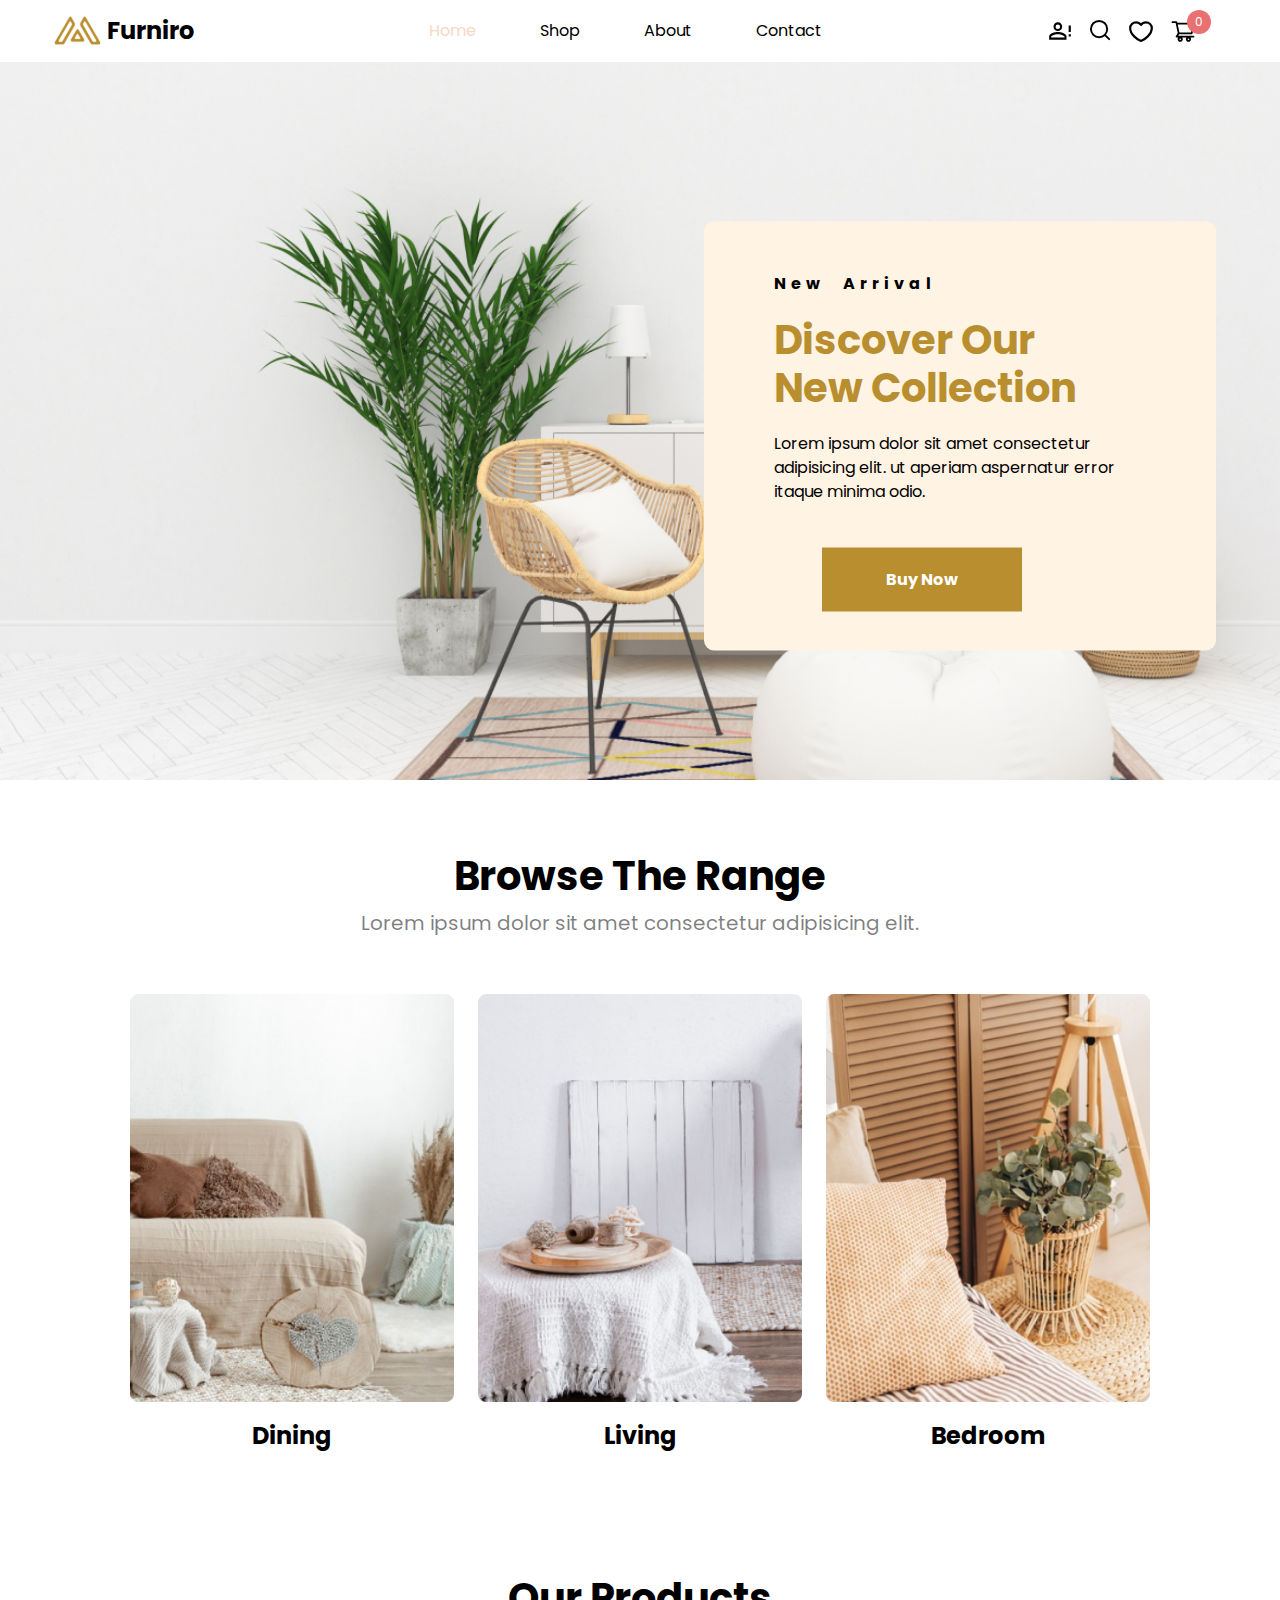
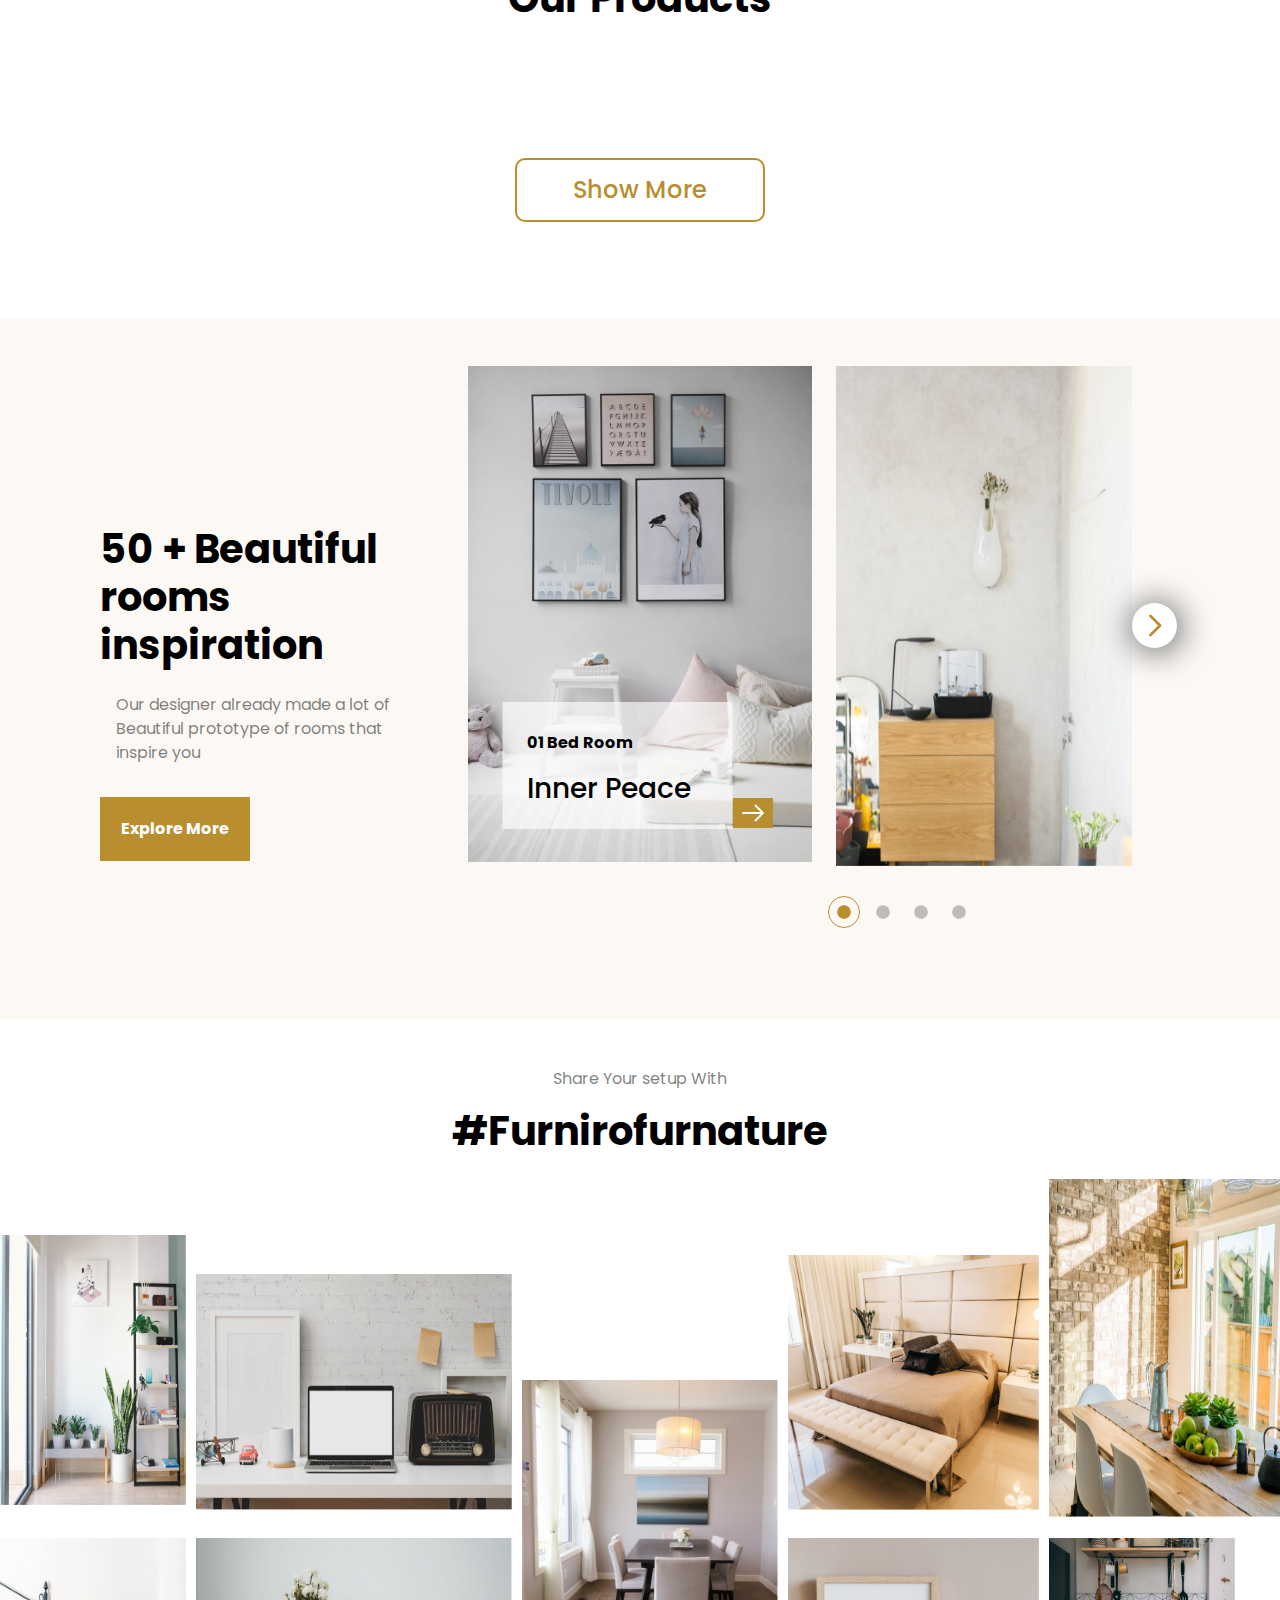
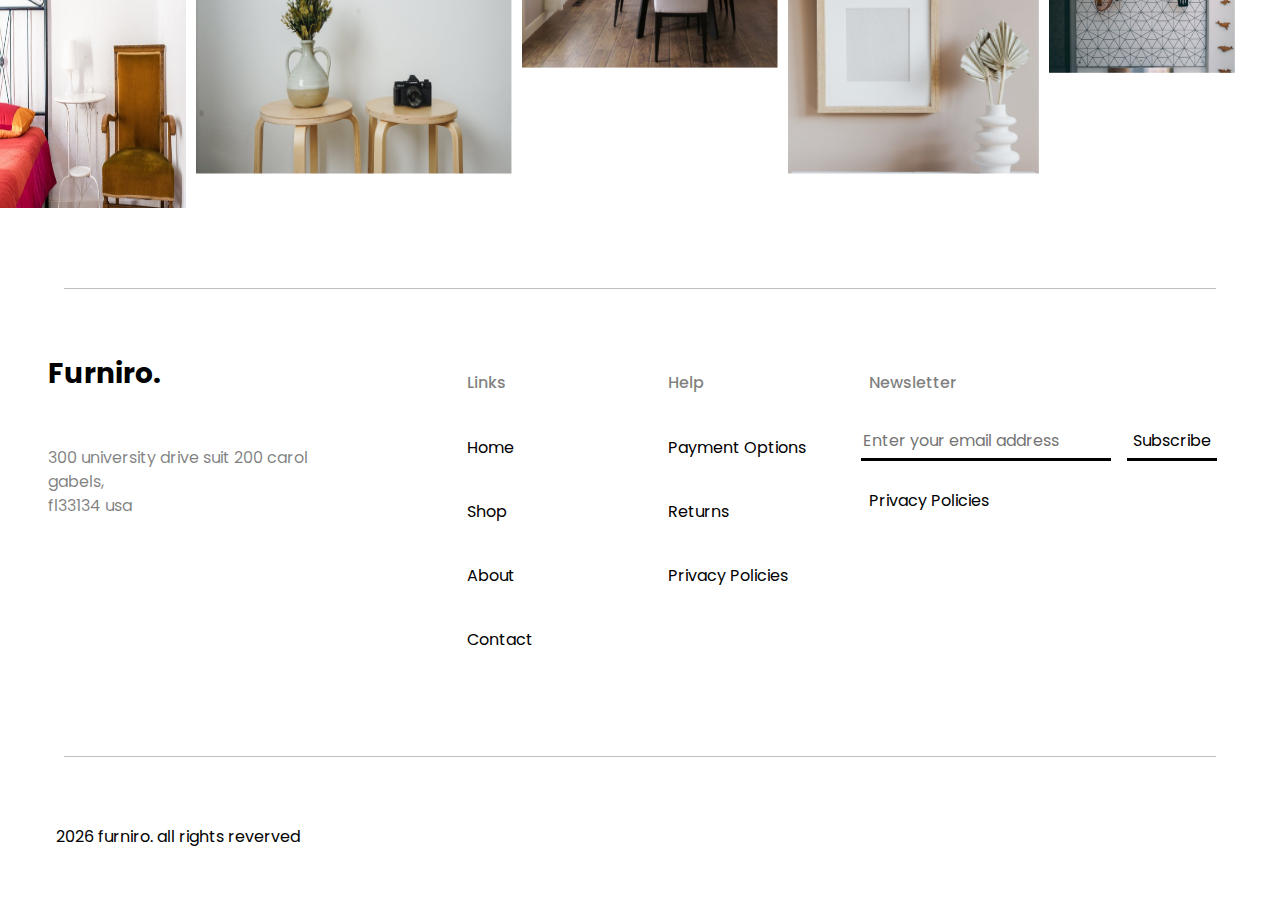
<file: index.html>
<!DOCTYPE html>
<html lang="en">
<head>
    <meta charset="UTF-8">
    <meta name="viewport" content="width=device-width, initial-scale=1.0">
    <title>Furniro</title>
    <link rel="stylesheet" href="css/bootstrap.css">
    <link rel="stylesheet" href="main/furniro.css">
    <link rel="stylesheet" href="home.css">
    <link rel="shortcut icon" type="image/png" href="images/Meubel House_Logos-05.jpg">
    <link rel="preconnect" href="https://fonts.googleapis.com">
    <link rel="preconnect" href="https://fonts.gstatic.com" crossorigin>
    <link href="https://fonts.googleapis.com/css2?family=Poppins:ital,wght@0,100;0,200;0,300;0,400;0,500;0,600;0,700;0,800;0,900;1,100;1,200;1,300;1,400;1,500;1,600;1,700;1,800;1,900&display=swap" rel="stylesheet">
</head>
<body style="overflow-x: hidden; width: 100%;" class="no-transition">
<div class="page">
  <div class="banner">
    <nav class="navbar navbar-expand-lg px-3">
      <div class="container-fluid">
        <a class="ms-4 navbar-brand fw-bold fs-4"  href="index.html">
          <img src="images/Meubel House_Logos-05.svg"  alt=""  class="d-inline-block align-text-top"> Furniro
        </a>
            <button class="navbar-toggler text-black" style="border:4px black solid;border-radius: 10px; box-shadow: none;" type="button" data-bs-toggle="collapse" data-bs-target="#navbarSupportedContent" aria-controls="navbarSupportedContent" aria-expanded="false" aria-label="Toggle navigation">
              <span  class="navbar-toggler-icon text-black" style="padding: 2px;"><svg width="20" height="26" xmlns="http://www.w3.org/2000/svg" viewBox="0 0 448 512" ><path d="M0 96C0 78.3 14.3 64 32 64H416c17.7 0 32 14.3 32 32s-14.3 32-32 32H32C14.3 128 0 113.7 0 96zM0 256c0-17.7 14.3-32 32-32H416c17.7 0 32 14.3 32 32s-14.3 32-32 32H32c-17.7 0-32-14.3-32-32zM448 416c0 17.7-14.3 32-32 32H32c-17.7 0-32-14.3-32-32s14.3-32 32-32H416c17.7 0 32 14.3 32 32z"/></svg></span>
            </button>
        <div class="collapse navbar-collapse" id="navbarSupportedContent">
          <ul class="navbar-nav ms-auto me-auto mb-2 mb-lg-0">
            <li class="nav-item">
              <a class="nav-link active" aria-current="page" href="index.html">Home</a>
            </li>
            <li class="nav-item">
              <a class="nav-link ms-lg-5" href="shop/shop.html">Shop</a>
            </li>
            <li class="nav-item">
              <a class="nav-link ms-lg-5" href="blog/blog.html">About</a>
            </li>
            <li class="nav-item">
              <a class="nav-link ms-lg-5" href="contact/contact.html">Contact</a>
            </li>
      </ul>
          <ul class="navbar-nav me-5">
              <li><a class="nav-link vali" href="#sub"><svg xmlns="http://www.w3.org/2000/svg" width="26" height="26" viewBox="0 0 24 24"><path fill="currentColor" d="M20 12V7h2v6h-2m0 4h2v-2h-2m-10-2c2.67 0 8 1.34 8 4v3H2v-3c0-2.66 5.33-4 8-4m0-9a4 4 0 0 1 4 4a4 4 0 0 1-4 4a4 4 0 0 1-4-4a4 4 0 0 1 4-4m0 10.9c-2.97 0-6.1 1.46-6.1 2.1v1.1h12.2V17c0-.64-3.13-2.1-6.1-2.1m0-9A2.1 2.1 0 0 0 7.9 8a2.1 2.1 0 0 0 2.1 2.1A2.1 2.1 0 0 0 12.1 8A2.1 2.1 0 0 0 10 5.9"/></svg></a></li>
              <li><a class="nav-link" href="#"><svg xmlns="http://www.w3.org/2000/svg" width="23" height="23" viewBox="0 0 24 24" fill="none" stroke="currentColor" stroke-width="2" stroke-linecap="round" stroke-linejoin="round" class="ai ai-Search"><path d="M21 21l-4.486-4.494M19 10.5a8.5 8.5 0 1 1-17 0 8.5 8.5 0 0 1 17 0z"/></svg></a></li>
              <!-- <li><a class="nav-link" id="heart" href="#"><svg id="heartsvg" xmlns="http://www.w3.org/2000/svg" width="24" height="24" viewBox="0 0 24 24" fill="none" stroke="currentColor" stroke-width="2" stroke-linecap="round" stroke-linejoin="round" class="ai ai-Heart"><path d="M7 3C4.239 3 2 5.216 2 7.95c0 2.207.875 7.445 9.488 12.74a.985.985 0 0 0 1.024 0C21.125 15.395 22 10.157 22 7.95 22 5.216 19.761 3 17 3s-5 3-5 3-2.239-3-5-3z"/></svg></a></li> -->
              <li><a class="nav-link" id="heart" href="#"><svg class="likesvg" xmlns="http://www.w3.org/2000/svg" width="26" height="26" viewBox="0 0 48 48"><path class="pathsvg" fill="none" stroke="currentColor" stroke-linecap="round" stroke-linejoin="round" stroke-width="4" d="M15 8C8.925 8 4 12.925 4 19c0 11 13 21 20 23.326C31 40 44 30 44 19c0-6.075-4.925-11-11-11c-3.72 0-7.01 1.847-9 4.674A10.987 10.987 0 0 0 15 8"/></svg></a></li>

              <li class="icon-cart"><a class="icon-cart nav-link" href="#"><svg class="icon-cart" xmlns="http://www.w3.org/2000/svg" width="26" height="26" viewBox="0 0 1024 1024"><path class="icon-cart" fill="currentColor" d="M922.9 701.9H327.4l29.9-60.9l496.8-.9c16.8 0 31.2-12 34.2-28.6l68.8-385.1c1.8-10.1-.9-20.5-7.5-28.4a34.99 34.99 0 0 0-26.6-12.5l-632-2.1l-5.4-25.4c-3.4-16.2-18-28-34.6-28H96.5a35.3 35.3 0 1 0 0 70.6h125.9L246 312.8l58.1 281.3l-74.8 122.1a34.96 34.96 0 0 0-3 36.8c6 11.9 18.1 19.4 31.5 19.4h62.8a102.43 102.43 0 0 0-20.6 61.7c0 56.6 46 102.6 102.6 102.6s102.6-46 102.6-102.6c0-22.3-7.4-44-20.6-61.7h161.1a102.43 102.43 0 0 0-20.6 61.7c0 56.6 46 102.6 102.6 102.6s102.6-46 102.6-102.6c0-22.3-7.4-44-20.6-61.7H923c19.4 0 35.3-15.8 35.3-35.3a35.42 35.42 0 0 0-35.4-35.2M305.7 253l575.8 1.9l-56.4 315.8l-452.3.8zm96.9 612.7c-17.4 0-31.6-14.2-31.6-31.6s14.2-31.6 31.6-31.6s31.6 14.2 31.6 31.6a31.6 31.6 0 0 1-31.6 31.6m325.1 0c-17.4 0-31.6-14.2-31.6-31.6s14.2-31.6 31.6-31.6s31.6 14.2 31.6 31.6a31.6 31.6 0 0 1-31.6 31.6"/></svg></a><span>0</span></li>
              
          </ul>
        </div>
      </div>
    </nav>
    <div class="mask container-fluid">
          <span>New Arrival</span>
          <h1>Discover Our<br>New Collection
          </h1>
          <p>Lorem ipsum dolor sit amet consectetur adipisicing elit. ut aperiam aspernatur error itaque minima odio.</p>
          <a class="ms-5" href="shop/shop.html#car"><button class="mt-4">Buy Now</button>
          </a>
         
    </div>
  </div>
  <div class="landing mt-5 p-4 text-center">
  <div class="container">
    <h1 class="fw-bold">Browse The Range</h1>
  <p class="fs-5 mb-2  text-black-50">Lorem ipsum dolor sit amet consectetur adipisicing elit.</p>
  <div class="row p-5">
    <div class="col-lg-4 mb-sm-5"><img  class="img-fluid" src="images/Image-living room.png" alt=""><span class="d-block mt-3 fw-bold fs-4">Dining</span></div>
  <div class="col-lg-4 mb-sm-5"><img class="img-fluid" src="images/Mask Group.png" alt=""><div class="d-block mt-3 fw-bold fs-4">Living</div></div>
  <div class="col-lg-4 mb-sm-5"><img class="img-fluid" src="images/Mask Group2.png" alt=""><div class="d-block mt-3 fw-bold fs-4">Bedroom</div></div>
  </div>
  </div>
  </div>
  <!-- -------------------------------------------------------- -->
  <h1 class="fw-bold text-center" id="our-products">Our Products</h1>
  <div class="products-show  p-5 pb-0 pt-0 p-lg-3 pb-lg-0">
    <div>
      <div class="row m-5 mb-0" id="products-show">
    </div>
  </div>
  </div>
  <div class="text-center my-5"><a href="shop/shop.html#car"><button class="show-more mb-5 mt-3 text-center">Show More</button></a></div>
  <!-- ------------------------------------------------ -->
  <div class="inspiration pt-5">
    <div class="row">
      <div class="col-lg-4 col-md-6">
        <div class="position-relative top-50 start-50 translate-middle mb-lg-0 mb-5">
          <h1 class="fw-bold">50 + Beautiful rooms <br> inspiration</h1>
          <p class="p-3 text-black-50">Our designer already made a lot of Beautiful 
             prototype of rooms that inspire you          
          </p>
          <button style="background-color: var(--primary); padding: 20px; width: 150px; font-weight: bold; color: white; border: none;">Explore More</button>
        </div>
      </div>
      <div class="col-lg-4 mb-0 pb-0 col-md-6">
      <img class="img-fluid" src="images/baby.png" alt="">
      <div style="background-color: rgba(255, 255, 255, 0.638); width:230px; transform: translateY(-160px) translateX(15%);"  class="p-4">
        <p class="fw-bold">01 <i class="fa-solid fa-minus" style="font-size: 20px; "></i> Bed Room</p>
        <h3 class="d-inline">Inner Peace</h3>
      </div>
      <div style="transform: translateY(-191px) translateX(265px);">
        <svg style="background-color: var(--primary); color:white; width:40px;" xmlns="http://www.w3.org/2000/svg" width="40" height="30" viewBox="0 0 24 24"><path fill="none" stroke="currentColor" stroke-linecap="round" stroke-linejoin="round" stroke-width="1.5" d="M4 12h16m0 0l-6-6m6 6l-6 6"/></svg>
        </div>
      </div>
      <div class="col-lg-4 col-md-6" >
        <div class="indicator">
          <div id="carouselExampleCaptions"  class="carousel slide">
            <div class="carousel-inner p-md-4 p-lg-0" >
              <div class="carousel-item active">
                <img src="images/Rectangle 26.png" class="d-block w-100 pe-5 carimg" alt="...">
  
              </div>
              <div class="carousel-item">
                <img src="images/bed.png" class="d-block w-100 pe-5 carimg" alt="...">
              </div>
              
              <div class="carousel-item">
                <img src="images/library.png" class="d-block w-100 pe-5 carimg" alt="...">
              </div>
              <div class="carousel-item">
                <img src="images/kit.png" class="d-block w-100 pe-5 carimg" alt="...">
              </div>
            </div>
            <div class="carousel-indicators w">
              <div type="button" data-bs-target="#carouselExampleCaptions" data-bs-slide-to="0" class="active dot me-2" aria-current="true" aria-label="Slide 1">
                <svg xmlns="http://www.w3.org/2000/svg" width="30" height="30" viewBox="0 0 48 48"><path fill="currentColor" stroke="currentColor" stroke-width="4" d="M24 33a9 9 0 1 0 0-18a9 9 0 0 0 0 18Z"/></svg>
              </div>
              <div type="button" data-bs-target="#carouselExampleCaptions" data-bs-slide-to="1" class="dot me-2"  aria-current="true" aria-label="Slide 2">
                <svg xmlns="http://www.w3.org/2000/svg" width="30" height="30" viewBox="0 0 48 48"><path fill="currentColor" stroke="currentColor" stroke-width="4" d="M24 33a9 9 0 1 0 0-18a9 9 0 0 0 0 18Z"/></svg>
              </div>
              <div type="button" data-bs-target="#carouselExampleCaptions" data-bs-slide-to="2" class="dot me-2" aria-current="true" aria-label="Slide 3">
                <svg xmlns="http://www.w3.org/2000/svg" width="30" height="30" viewBox="0 0 48 48"><path fill="currentColor" stroke="currentColor" stroke-width="4" d="M24 33a9 9 0 1 0 0-18a9 9 0 0 0 0 18Z"/></svg>
              </div>
              <div type="button" data-bs-target="#carouselExampleCaptions" data-bs-slide-to="3"  class="dot me-2" aria-current="true" aria-label="Slide 3">
                <svg xmlns="http://www.w3.org/2000/svg" width="30" height="30" viewBox="0 0 48 48"><path fill="currentColor" stroke="currentColor" stroke-width="4" d="M24 33a9 9 0 1 0 0-18a9 9 0 0 0 0 18Z"/></svg>
              </div>
            </div>
            <button class="inspiration-carousel-control-next" style=" opacity: 1; border: none;" type="button" data-bs-target="#carouselExampleCaptions" data-bs-slide="next">
              <svg xmlns="http://www.w3.org/2000/svg" viewBox="0 0 24 24"><path fill="none" stroke="currentColor" stroke-linecap="round" stroke-linejoin="round" stroke-width="2" d="m9 5l7 7l-7 7"/></svg>
            </button>
          </div>
        </div>
      </div>
    </div>
  </div>
  <!-- ------------------------------------------------ -->
  <div class="random">
      <p class="text-black-50 text-center mt-5"> Share Your setup With</p>
      <h1 class="text-center fw-bold">#Furnirofurnature</h1>
      <div class="hash mt-4">
        <div class="four"><img src="images/library.png" style="grid-area: m1; width: 100%; height: 80%; margin-top: 30%;" class="img-fluid m1" alt="">
                          <img src="images/table.png" class="img-fluid m3" style="grid-area: m3; width: 100%; height: 70%; margin-top: 30%; " alt="">
                          <div class="x" style="grid-area: x;"></div>
                          <img src="images/bed.png" class="img-fluid m4" style="grid-area: m4; width: 100%; height: 80%;" alt="">
                          <img src="images/vas.png" class="img-fluid m5" style="grid-area: m5; width: 100%; height: 70%;" alt="">
                        </div>
        <div class="two"><img class="img-fluid" src="images/lunch.png" alt=""></div>
        <div class="three"><img src="images/kit.png" class="img-fluid" style="grid-area: m6; width: 100%; height: 100%;" class="img-fluid m6" alt="">
                          <img src="images/bedroom.png" class="img-fluid m8 mb-5" style="grid-area: m8; width: 100%; margin-top: 30%;" alt="">
                          <img src="images/chef.png" class="img-fluid m9" style="grid-area: m9; width: 100%; height: 40%;" alt="">
                          <img src="images/block.png" class="img-fluid m10" style="grid-area: m10; width: 100%; height: 70%;" alt="">
        </div>
      </div>
  </div>
  <hr  style="width: 90%; margin: 20px auto; height: 0.5px;">

  
  <div class="footer p-5">
    <div class="row">
      <div class="col-lg-4 col-sm-8">
        <h3 class="fw-bold pb-5">Furniro.</h3>
        <p class="text-black-50">
          300 university drive suit 200 carol <br> gabels, <br>
          fl33134 usa
        </p>
      </div>
      <div class="col-lg-2 col-sm-4">
      <h6 class="text-black-50 p-3">Links</h6>
      <ul class="list-unstyled lh-lg">
        <li ><a class="nav-link p-3" href="index.html">Home</a></li>
        <li ><a class="nav-link p-3" href="../shop/shop.html">Shop</a></li>
        <li ><a class="nav-link p-3" href="blog/blog.html">About</a></li>
        <li ><a class="nav-link p-3" href="contact/contact.html">Contact</a></li>
      </ul>
    </div>
      
      <div class="col-lg-2 col-sm-4">
        <h6 class="text-black-50 p-3">Help</h6>
        <ul class="list-unstyled lh-lg">
          <li ><a class="nav-link p-3" href="checkout/checkout.html">Payment Options</a></li>
          <li ><a class="nav-link p-3" href="">Returns</a></li>
          <li ><a class="nav-link p-3" href="">Privacy Policies</a></li>
        </ul>
      </div>
      <div class="col-lg-4 col-sm-8">
        <h6 class="text-black-50 p-3">Newsletter</h6>
        <ul id="sub" class="list-unstyled lh-lg">
          <li ><input type="email" class="myemail m-2" placeholder="Enter your email address"><button class="subscribe m-2">Subscribe</button></li>
          <li ><a class="nav-link p-3" href="">Privacy Policies</a></li>
        </ul>
      </div>
    </div>
  </div>
  <hr  style="width: 90%; margin: 20px auto;">
  <p class="m-2 p-5" ><span id="copyright"></span> furniro. all rights reverved</p>
</div>
<section id="listcardparent" class="dont">
  <div class="d-flex justify-content-between align-items-center p-2 pb-0">
  <h4 class="d-inline dont">Shopping Cart</h4>
  <img src="images/cart.png" class="closing" style="cursor: pointer;" alt="">
  </div>
  <hr>
  <section id="listcard" class="dont mb-3"></section>
  <span class="subtotal">Subtotal:</span>
  <hr style="width: 110%;" class="me-5">
  <div class="dont btncart d-flex">
  <button class="dont carting">
    <a style="border: none;" href="cart/cart.html">
    cart
    </a>
  </button>
  <a href="checkout/checkout.html">
    <button class="dont checkout">checkout</button>
    </a>
  <a href="compare/compare.html?id=40">
    <button class="dont">comperation</button>
  </a>
  </div>
  </section>
<button id="scrollToTopBtn" title="Go to top">↑</button>
<div id="popup" class="popup">
  Product Added!
</div>
<span class="total dont myhome d-none">Subtotal:</span>

</body>
<script src="main/cart.js"></script>
<script type="module" src="furniro.js"></script>
<script src="main/main.js"></script>
<script src="https://cdn.jsdelivr.net/npm/bootstrap@5.3.3/dist/js/bootstrap.bundle.min.js" integrity="sha384-YvpcrYf0tY3lHB60NNkmXc5s9fDVZLESaAA55NDzOxhy9GkcIdslK1eN7N6jIeHz" crossorigin="anonymous"></script>
</body>
</html>
</file>
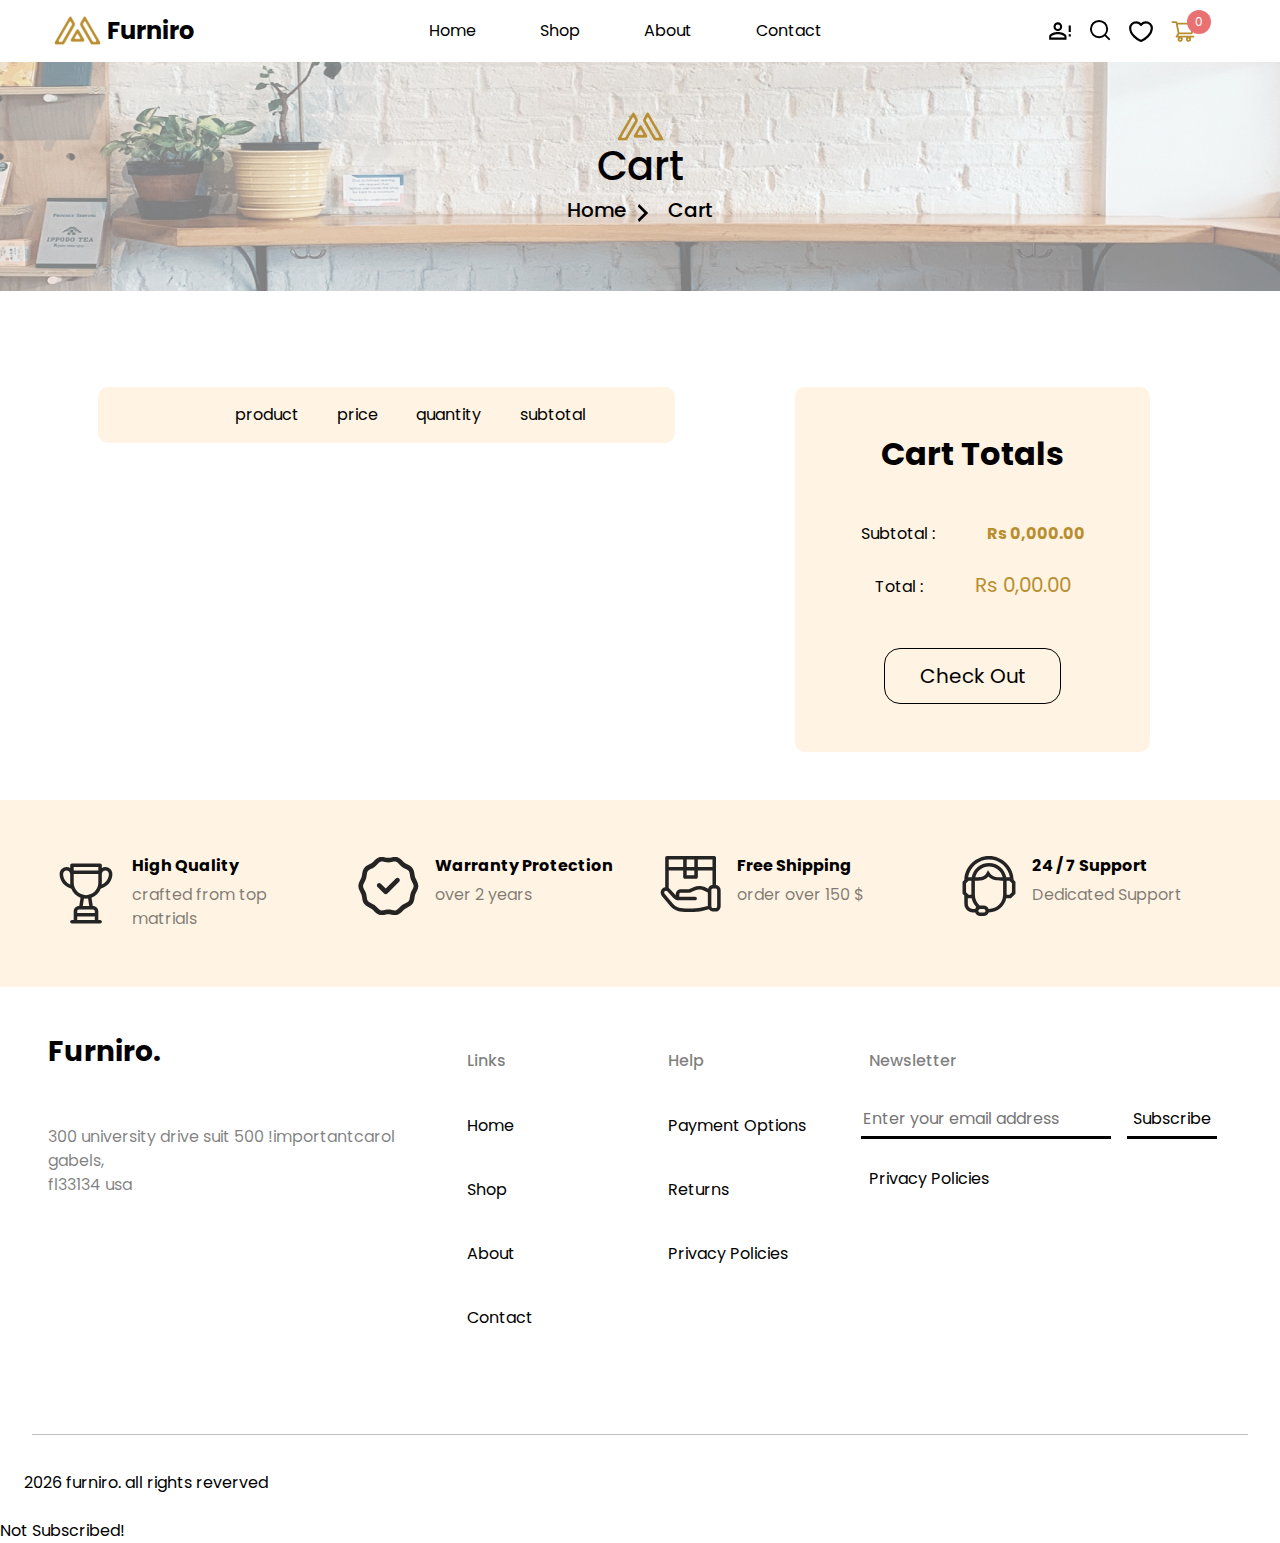
<file: cart/cart.html>
<!DOCTYPE html>
<html lang="en">
<head>
    <meta charset="UTF-8">
    <meta name="viewport" content="width=device-width, initial-scale=1.0">
    <title>Furniro Cart</title>
    <link rel="shortcut icon" type="image/png" href="../images/Meubel House_Logos-05.jpg">
    <link rel="stylesheet" href="../css/mybootstrap.css">
    <link rel="stylesheet" href="../css/bootstrap.css">
    <link rel="stylesheet" href="cart.css">
    <link rel="preconnect" href="https://fonts.googleapis.com">
    <link rel="preconnect" href="https://fonts.gstatic.com" crossorigin>
    <link href="https://fonts.googleapis.com/css2?family=Poppins:ital,wght@0,100;0,200;0,300;0,400;0,500;0,600;0,700;0,800;0,900;1,100;1,200;1,300;1,400;1,500;1,600;1,700;1,800;1,900&display=swap" rel="stylesheet">
</head>
<body style="max-width: 100%; overflow-x: hidden;" class="no-transition">
    <nav class="navbar navbar-expand-md">
        <div class="container-fluid">
          <a class="ms-4 navbar-brand fw-bold fs-4"  href="../index.html">
            <img src="../images/Meubel House_Logos-05.svg"  alt=""  class="d-inline-block align-text-top"> Furniro
          </a>
              <button class="navbar-toggler text-black"  type="button" data-bs-toggle="collapse" data-bs-target="#navbarSupportedContent" aria-controls="navbarSupportedContent" aria-expanded="false" aria-label="Toggle navigation">
                <span class="navbar-toggler-icon text-black" ></span>
              </button>
              <button class="navbar-toggler text-black" style="border:4px black solid;border-radius: 10px; box-shadow: none;" type="button" data-bs-toggle="collapse" data-bs-target="#navbarSupportedContent" aria-controls="navbarSupportedContent" aria-expanded="false" aria-label="Toggle navigation">
                <span  class="navbar-toggler-icon text-black" style="padding: 2px;"><svg width="20" height="26" xmlns="http://www.w3.org/2000/svg" viewBox="0 0 448 512" ><path d="M0 96C0 78.3 14.3 64 32 64H416c17.7 0 32 14.3 32 32s-14.3 32-32 32H32C14.3 128 0 113.7 0 96zM0 256c0-17.7 14.3-32 32-32H416c17.7 0 32 14.3 32 32s-14.3 32-32 32H32c-17.7 0-32-14.3-32-32zM448 416c0 17.7-14.3 32-32 32H32c-17.7 0-32-14.3-32-32s14.3-32 32-32H416c17.7 0 32 14.3 32 32z"/></svg></span>
              </button>
          <div class="collapse navbar-collapse" id="navbarSupportedContent">
            <ul class="navbar-nav ms-auto me-auto mb-2 mb-lg-0">
              <li class="nav-item">
                <a class="nav-link ms-5" aria-current="page" href="../index.html">Home</a>
              </li>
              <li class="nav-item">
                <a class="nav-link ms-5" href="../shop/shop.html">Shop</a>
              </li>
              <li class="nav-item">
                <a class="nav-link ms-5" href="../blog/blog.html">About</a>
              </li>
              <li class="nav-item">
                <a class="nav-link ms-5" href="contact.html../contact/contact.html">Contact</a>
              </li>
        </ul>
            <ul class="navbar-nav ms-5 me-5">
                <li><a class="nav-link mt-0 mb-0 vali" href="#sub"><svg xmlns="http://www.w3.org/2000/svg" width="26" height="26" viewBox="0 0 24 24"><path fill="currentColor" d="M20 12V7h2v6h-2m0 4h2v-2h-2m-10-2c2.67 0 8 1.34 8 4v3H2v-3c0-2.66 5.33-4 8-4m0-9a4 4 0 0 1 4 4a4 4 0 0 1-4 4a4 4 0 0 1-4-4a4 4 0 0 1 4-4m0 10.9c-2.97 0-6.1 1.46-6.1 2.1v1.1h12.2V17c0-.64-3.13-2.1-6.1-2.1m0-9A2.1 2.1 0 0 0 7.9 8a2.1 2.1 0 0 0 2.1 2.1A2.1 2.1 0 0 0 12.1 8A2.1 2.1 0 0 0 10 5.9"/></svg></a></li>
                <li><a class="nav-link mt-0 mb-0" href="#"><svg xmlns="http://www.w3.org/2000/svg" width="23" height="23" viewBox="0 0 24 24" fill="none" stroke="currentColor" stroke-width="2" stroke-linecap="round" stroke-linejoin="round" class="ai ai-Search"><path d="M21 21l-4.486-4.494M19 10.5a8.5 8.5 0 1 1-17 0 8.5 8.5 0 0 1 17 0z"/></svg></a></li>
                <!-- <li><a class="nav-link mt-0 mb-0" id="heart" href="#"><svg id="heartsvg" xmlns="http://www.w3.org/2000/svg" width="24" height="24" viewBox="0 0 24 24" fill="none" stroke="currentColor" stroke-width="2" stroke-linecap="round" stroke-linejoin="round" class="ai ai-Heart"><path d="M7 3C4.239 3 2 5.216 2 7.95c0 2.207.875 7.445 9.488 12.74a.985.985 0 0 0 1.024 0C21.125 15.395 22 10.157 22 7.95 22 5.216 19.761 3 17 3s-5 3-5 3-2.239-3-5-3z"/></svg></a></li> -->
                <li><a class="nav-link mt-0 mb-0" id="heart" href="#"><svg class="likesvg" xmlns="http://www.w3.org/2000/svg" width="26" height="26" viewBox="0 0 48 48"><path class="pathsvg" fill="none" stroke="currentColor" stroke-linecap="round" stroke-linejoin="round" stroke-width="4" d="M15 8C8.925 8 4 12.925 4 19c0 11 13 21 20 23.326C31 40 44 30 44 19c0-6.075-4.925-11-11-11c-3.72 0-7.01 1.847-9 4.674A10.987 10.987 0 0 0 15 8"/></svg></a></li>
  
                <li class="icon-cart"><a style="color: var(--primary) !important;" class="nav-link mt-0 mb-0" href="#"><svg xmlns="http://www.w3.org/2000/svg" width="26" height="26" viewBox="0 0 1024 1024"><path fill="currentColor" d="M922.9 701.9H327.4l29.9-60.9l496.8-.9c16.8 0 31.2-12 34.2-28.6l68.8-385.1c1.8-10.1-.9-20.5-7.5-28.4a34.99 34.99 0 0 0-26.6-12.5l-632-2.1l-5.4-25.4c-3.4-16.2-18-28-34.6-28H96.5a35.3 35.3 0 1 0 0 70.6h125.9L246 312.8l58.1 281.3l-74.8 122.1a34.96 34.96 0 0 0-3 36.8c6 11.9 18.1 19.4 31.5 19.4h62.8a102.43 102.43 0 0 0-20.6 61.7c0 56.6 46 102.6 102.6 102.6s102.6-46 102.6-102.6c0-22.3-7.4-44-20.6-61.7h161.1a102.43 102.43 0 0 0-20.6 61.7c0 56.6 46 102.6 102.6 102.6s102.6-46 102.6-102.6c0-22.3-7.4-44-20.6-61.7H923c19.4 0 35.3-15.8 35.3-35.3a35.42 35.42 0 0 0-35.4-35.2M305.7 253l575.8 1.9l-56.4 315.8l-452.3.8zm96.9 612.7c-17.4 0-31.6-14.2-31.6-31.6s14.2-31.6 31.6-31.6s31.6 14.2 31.6 31.6a31.6 31.6 0 0 1-31.6 31.6m325.1 0c-17.4 0-31.6-14.2-31.6-31.6s14.2-31.6 31.6-31.6s31.6 14.2 31.6 31.6a31.6 31.6 0 0 1-31.6 31.6"/></svg></a><span>0</span></li>
                
            </ul>
          </div>
        </div>
      </nav>
      <div class="contacting">
        <div class="container p-5">
            <div class="text-center">
                <img src="../images/Meubel House_Logos-05.jpg" alt="">
                <h1>Cart</h1>
                <a href="../index.html" class="myhome">
                <h5 class="d-inline">Home</h5>
                </a>
                <svg class="nxt" style="color: black;" xmlns="http://www.w3.org/2000/svg" width="26" height="26" viewBox="0 0 20 20"><path fill="currentColor" d="m6 15l5-5l-5-5l1-2l7 7l-7 7z"/></svg><p class="d-inline p-1">
                  <h5 class="going d-inline">
                    Cart
                  </h5>
                </p>
            </div>
        </div>
    </div>
      <div class="container">
        <div class="row">
          <div class="col-lg-7">
            <section id="listcardparent" class="py-5 my-5">
              <div class="dont item">
                <div class="myitem bar" style="background-color: var(--color3); border-radius: 10px;">
                  <div class="ms-5"></div>
                  <div>product</div>
                  <div>price</div>
                  <div>quantity</div>
                  <div>subtotal</div>
                  <div></div>
                </div>
              </div>
              <section id="listcard"></section>
            </section>
          </div>
          <div class="col-lg-5 mt-lg-5">
            <div class="m-5 py-5 text-center" style="background-color: var(--color3); border-radius: 10px;">
              <h2 class="fw-bold mb-5">Cart Totals</h2>
              <div class="totalprice mb-4">
                <span class="subtotal ">Subtotal:</span>
                <br>
                <br>
                <span class="total">Subtotal:</span>
                <br>
                <br>
              </div>
              <a href="../checkout/checkout.html">
              <button  class="fs-5 checkout w-50" style="border: 1px solid; border-radius: 16px; padding-block: 0.6em;  background-color: transparent;">Check Out</button>
              </a>
            </div>
          </div>
        </div>
      </div>
      <div class="closing d-none"></div>
    <div class="features p-5">
      <div class="row">
        <div class="col-md-3 col-sm-6">
          <div class="feature d-flex mb-md-0 mb-5">
            <img src="../images/trophy 1.svg" class="p-2" alt="">
          <div class="p-2">
          <h6 class="fw-bold">High Quality</h6>
            <div class="fs-7 text-black-50">crafted from top matrials</div>
          </div>
          </div>
        </div>
        <div class="col-md-3 col-sm-6">
          <div class="feature d-flex mb-md-0 mb-5">
            <img src="../images/true.svg" class="p-2" alt="">
          <div class="p-2">
          <h6 class="fw-bold">Warranty Protection</h6>
            <div class="fs-7 text-black-50">over 2 years</div>
          </div>
          </div>
        </div>
        <div class="col-md-3 col-sm-6">
          <div class="feature d-flex mb-md-0 mb-5" >
            <img src="../images/handcarrybox.svg" class="p-2" alt="">
          <div class="p-2">
          <h6 class="fw-bold">Free Shipping</h6> 
            <div class="fs-7 text-black-50">order over 150 $</div>
          </div>
          </div>
        </div>
           <div class="col-md-3 col-sm-6">
          <div class="feature d-flex">
            <img src="../images/girl.svg" class="p-2" alt="">
          <div class="p-2">
          <h6 class="fw-bold">24 / 7 Support</h6>
            <div class="fs-7 text-black-50">Dedicated Support</div>
          </div>
          </div>
        </div>
      </div>
     </div>
    <div class="footer p-5">
      <div class="row">
        <div class="col-lg-4 col-sm-8">
          <h3 class="fw-bold pb-5">Furniro.</h3>
          <p class="text-black-50">
            300 university drive suit 500  !importantcarol <br> gabels, <br>
            fl33134 usa
          </p>
        </div>
        <div class="col-lg-2 col-sm-4">
        <h6 class="text-black-50 p-3">Links</h6>
        <ul class="list-unstyled lh-lg">
          <li ><a class="nav-link p-3" href="">Home</a></li>
          <li ><a class="nav-link p-3" href="">Shop</a></li>
          <li ><a class="nav-link p-3" href="../blog/blog.html">About</a></li>
          <li ><a class="nav-link p-3" href="../contact/contact.html">Contact</a></li>
        </ul>
      </div>
        
        <div class="col-lg-2 col-sm-4">
          <h6 class="text-black-50 p-3">Help</h6>
          <ul class="list-unstyled lh-lg">
            <li ><a class="nav-link p-3" href="">Payment Options</a></li>
            <li ><a class="nav-link p-3" href="">Returns</a></li>
            <li ><a class="nav-link p-3" href="">Privacy Policies</a></li>
          </ul>
        </div>
        <div class="col-lg-4 col-sm-8">
          <h6 class="text-black-50 p-3">Newsletter</h6>
          <ul id="sub" class="list-unstyled lh-lg">
            <li ><input type="email" class="myemail m-2" placeholder="Enter your email address"><button class="subscribe m-2">Subscribe</button></li>
            <li ><a class="nav-link p-3" href="">Privacy Policies</a></li>
          </ul>
        </div>
      </div>
    </div>
    <hr style="width: 95%; height: 0.5px; margin: 20px auto;">
    <p class="m-2 p-3" ><span id="copyright"></span> furniro. all rights reverved</p>
    <button id="scrollToTopBtn" title="Go to top">
  <svg xmlns="http://www.w3.org/2000/svg" width="24" height="24" viewBox="0 0 256 256"><path fill="currentColor" d="M208.49 120.49a12 12 0 0 1-17 0L140 69v147a12 12 0 0 1-24 0V69l-51.51 51.49a12 12 0 0 1-17-17l72-72a12 12 0 0 1 17 0l72 72a12 12 0 0 1 0 17"/></svg>
</button>
    <script src="https://cdn.jsdelivr.net/npm/bootstrap@5.3.3/dist/js/bootstrap.bundle.min.js" integrity="sha384-YvpcrYf0tY3lHB60NNkmXc5s9fDVZLESaAA55NDzOxhy9GkcIdslK1eN7N6jIeHz" crossorigin="anonymous"></script>
      <script src="../main/cart.js"></script>
      <script src="../main/main.js"></script>
</body>
</html>
</file>
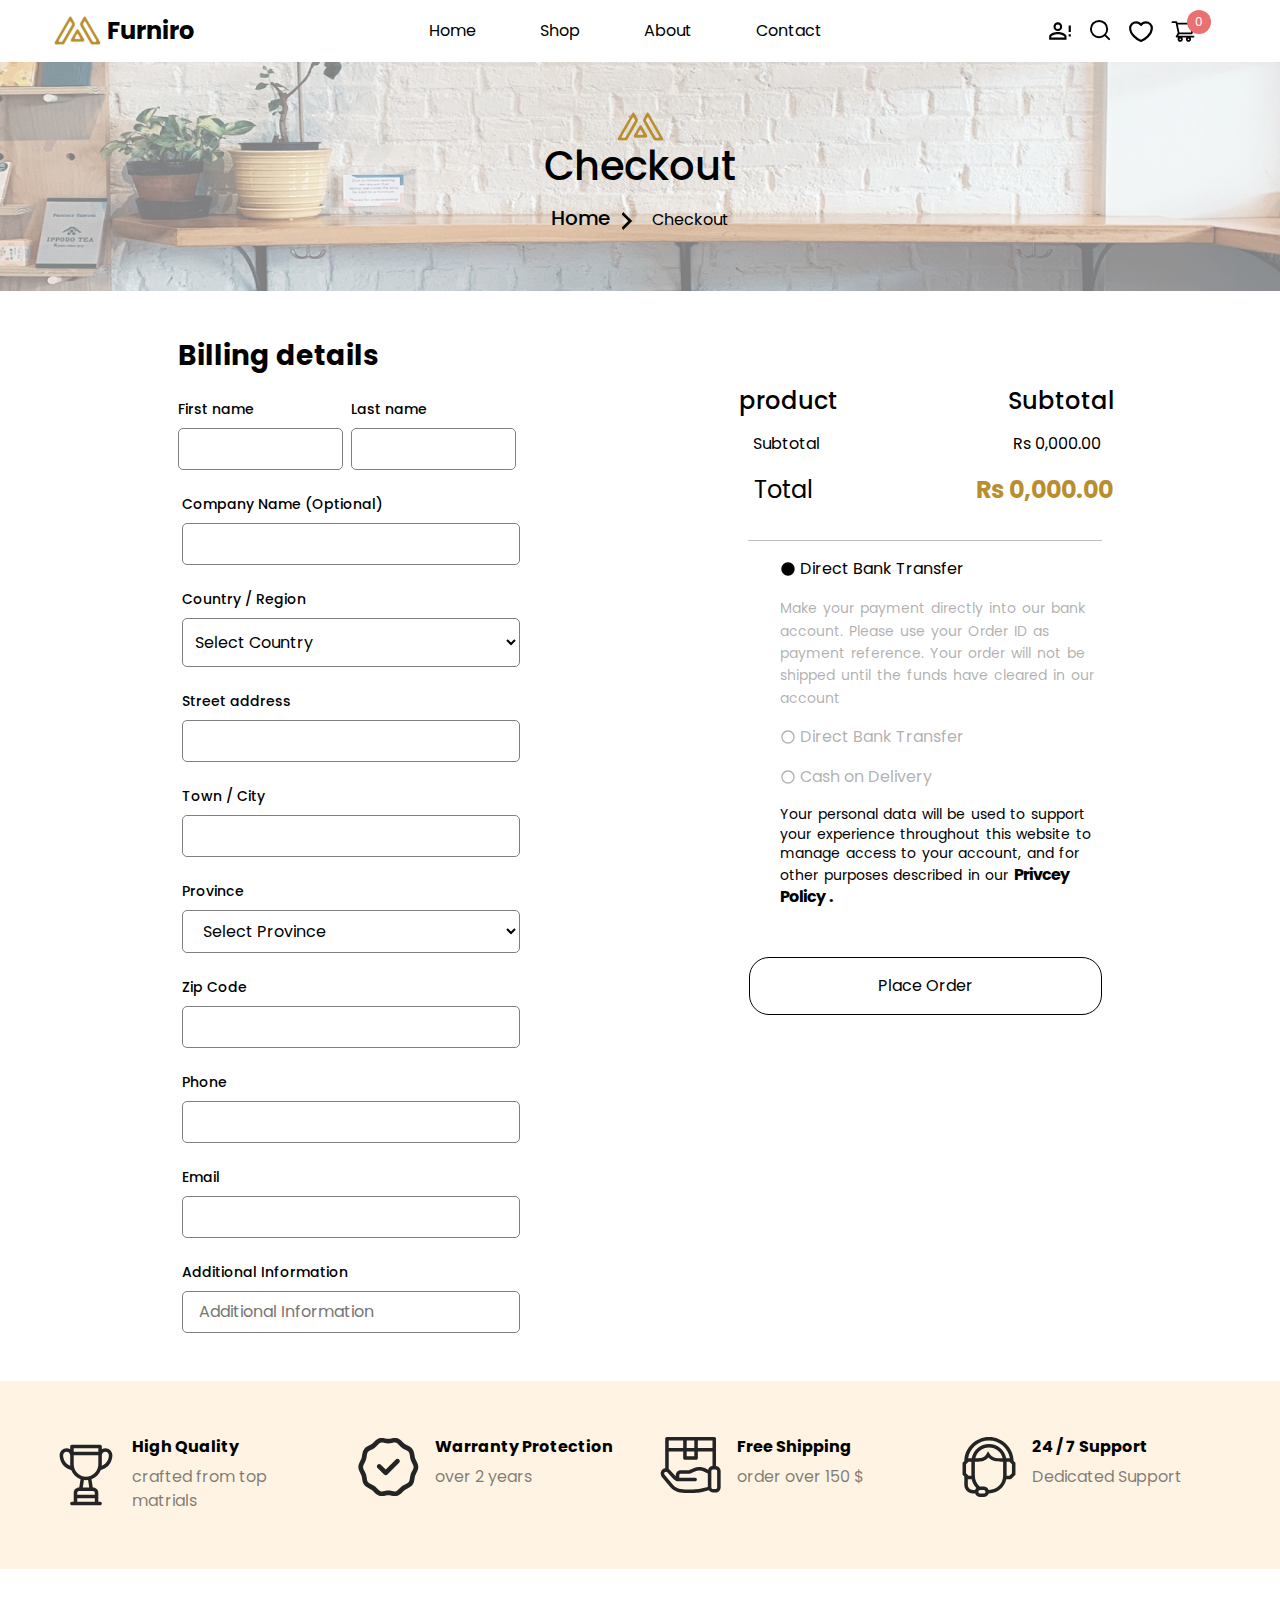
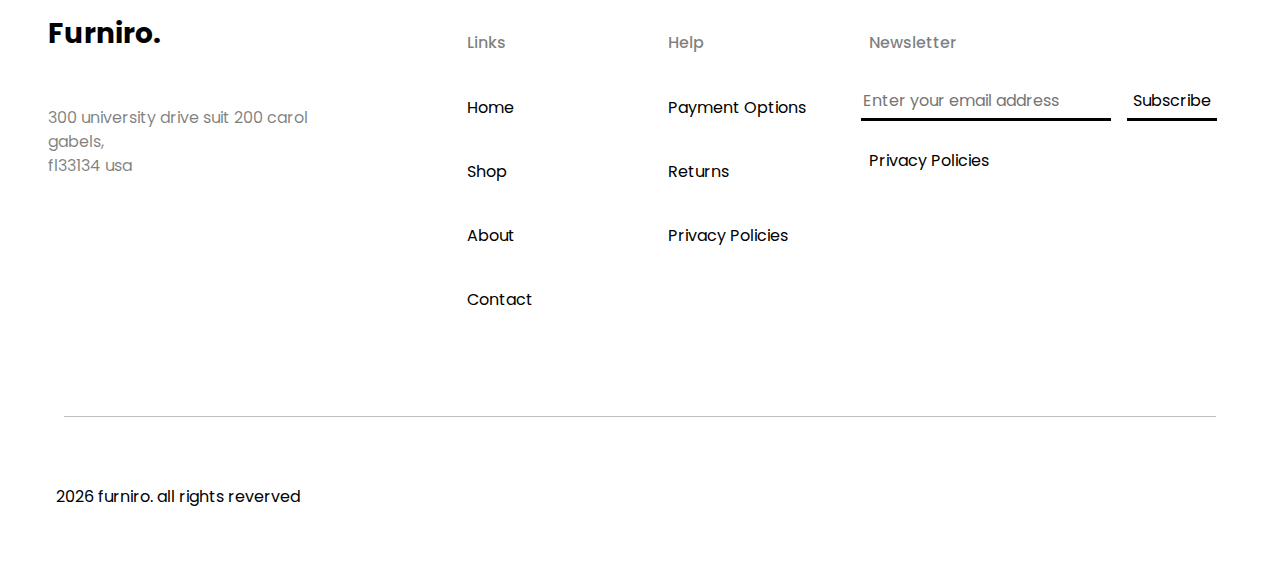
<file: checkout/checkout.html>
<!DOCTYPE html>
<html lang="en">
<head>
    <meta charset="UTF-8">
    <meta name="viewport" content="width=device-width, initial-scale=1.0">
    <title>Furniro Checkout</title>
    <link rel="shortcut icon" type="image/png" href="../images/Meubel House_Logos-05.jpg">
    <link rel="stylesheet" href="../css/mybootstrap.css">
    <link rel="stylesheet" href="../css/bootstrap.css">
    <link rel="stylesheet" href="../main/furniro.css">
    <link rel="preconnect" href="https://fonts.googleapis.com">
    <link rel="preconnect" href="https://fonts.gstatic.com" crossorigin>
    <link href="https://fonts.googleapis.com/css2?family=Poppins:ital,wght@0,100;0,200;0,300;0,400;0,500;0,600;0,700;0,800;0,900;1,100;1,200;1,300;1,400;1,500;1,600;1,700;1,800;1,900&display=swap" rel="stylesheet">
    <style>
  :root{
    --color:#F6D8C6;
    --primary:#B88E2F;
    --black:#3A3A3A;
    --color3:#FFF3E3;
    --greencolor:#2EC1AC;
    --redcolor:#E97171;
    --semi-white:#F4F5F7;
    --gray:#898989a8;
    --wired:#F9F1E7;
    --x:#FCF9F4;
      }
.contacting{
  background-image: url(../images/Rectangle\ 1x.png);
  background-size:100% 100%;
  width: 100%;
  background-repeat: no-repeat;
  background-clip:var(--redcolor);
  filter:drop-shadow();
  }
input:not(.footer input){
  border-radius: 5px;
  border: 1px solid gray;
  outline: none;
  }
label{
  font-size: 14px;
  font-weight: 500;
  }
@media (max-width:1000px) {
  .myform .w-75{
   width: 300px !important; 
  }
  .myform .d-flex{
   display: block !important; 
  }
  .myform .w-50{
   width: 300px !important; 
  }
}
select{
  background-color: transparent; 
  border: 1px solid gray; 
  border-radius: 5px;
  padding:0.7em;
}
#listcard{
    height: initial;
    overflow: initial;
    overflow-x:initial;

}
.go{
  position: absolute;
  transform: translate(100px);
  transition: 3s;
}
.go2{
  position: absolute;
  transform: translate(150px);
  transition: 3s;
}
.hello{
  color: transparent;
  background-clip: text;
  background-image: linear-gradient(to right,red,green blue,yellow);
}
    </style>
</head>
<body style="overflow-x: hidden;" class="no-transition">
    <nav class="navbar navbar-expand-md">
        <div class="container-fluid">
          <a class="ms-4 navbar-brand fw-bold fs-4"  href="../index.html">
            <img src="../images/Meubel House_Logos-05.svg"  alt=""  class="d-inline-block align-text-top"> Furniro
          </a>
              <button class="navbar-toggler text-black"  type="button" data-bs-toggle="collapse" data-bs-target="#navbarSupportedContent" aria-controls="navbarSupportedContent" aria-expanded="false" aria-label="Toggle navigation">
                <span class="navbar-toggler-icon text-black" ></span>
              </button>
              <button class="navbar-toggler text-black" style="border:4px black solid;border-radius: 10px; box-shadow: none;" type="button" data-bs-toggle="collapse" data-bs-target="#navbarSupportedContent" aria-controls="navbarSupportedContent" aria-expanded="false" aria-label="Toggle navigation">
                <span  class="navbar-toggler-icon text-black" style="padding: 2px;"><svg width="20" height="26" xmlns="http://www.w3.org/2000/svg" viewBox="0 0 448 512" ><path d="M0 96C0 78.3 14.3 64 32 64H416c17.7 0 32 14.3 32 32s-14.3 32-32 32H32C14.3 128 0 113.7 0 96zM0 256c0-17.7 14.3-32 32-32H416c17.7 0 32 14.3 32 32s-14.3 32-32 32H32c-17.7 0-32-14.3-32-32zM448 416c0 17.7-14.3 32-32 32H32c-17.7 0-32-14.3-32-32s14.3-32 32-32H416c17.7 0 32 14.3 32 32z"/></svg></span>
              </button>
          <div class="collapse navbar-collapse" id="navbarSupportedContent">
            <ul class="navbar-nav ms-auto me-auto mb-2 mb-lg-0">
              <li class="nav-item">
                <a class="nav-link ms-5" aria-current="page" href="../index.html">Home</a>
              </li>
              <li class="nav-item">
                <a class="nav-link ms-5" href="../shop/shop.html">Shop</a>
              </li>
              <li class="nav-item">
                <a class="nav-link ms-5" href="../blog/blog.html">About</a>
              </li>
              <li class="nav-item">
                <a class="nav-link ms-5" href="../contact/contact.html">Contact</a>
              </li>
        </ul>
            <ul class="navbar-nav ms-5 me-5">
                <li><a class="nav-link mt-0 mb-0 vali" href="#sub"><svg xmlns="http://www.w3.org/2000/svg" width="26" height="26" viewBox="0 0 24 24"><path fill="currentColor" d="M20 12V7h2v6h-2m0 4h2v-2h-2m-10-2c2.67 0 8 1.34 8 4v3H2v-3c0-2.66 5.33-4 8-4m0-9a4 4 0 0 1 4 4a4 4 0 0 1-4 4a4 4 0 0 1-4-4a4 4 0 0 1 4-4m0 10.9c-2.97 0-6.1 1.46-6.1 2.1v1.1h12.2V17c0-.64-3.13-2.1-6.1-2.1m0-9A2.1 2.1 0 0 0 7.9 8a2.1 2.1 0 0 0 2.1 2.1A2.1 2.1 0 0 0 12.1 8A2.1 2.1 0 0 0 10 5.9"/></svg></a></li>
                <li><a class="nav-link mt-0 mb-0" href="#"><svg xmlns="http://www.w3.org/2000/svg" width="23" height="23" viewBox="0 0 24 24" fill="none" stroke="currentColor" stroke-width="2" stroke-linecap="round" stroke-linejoin="round" class="ai ai-Search"><path d="M21 21l-4.486-4.494M19 10.5a8.5 8.5 0 1 1-17 0 8.5 8.5 0 0 1 17 0z"/></svg></a></li>
                <!-- <li><a class="nav-link mt-0 mb-0" id="heart" href="#"><svg id="heartsvg" xmlns="http://www.w3.org/2000/svg" width="24" height="24" viewBox="0 0 24 24" fill="none" stroke="currentColor" stroke-width="2" stroke-linecap="round" stroke-linejoin="round" class="ai ai-Heart"><path d="M7 3C4.239 3 2 5.216 2 7.95c0 2.207.875 7.445 9.488 12.74a.985.985 0 0 0 1.024 0C21.125 15.395 22 10.157 22 7.95 22 5.216 19.761 3 17 3s-5 3-5 3-2.239-3-5-3z"/></svg></a></li> -->
                <li><a class="nav-link mt-0 mb-0" id="heart" href="#"><svg class="likesvg" xmlns="http://www.w3.org/2000/svg" width="26" height="26" viewBox="0 0 48 48"><path class="pathsvg" fill="none" stroke="currentColor" stroke-linecap="round" stroke-linejoin="round" stroke-width="4" d="M15 8C8.925 8 4 12.925 4 19c0 11 13 21 20 23.326C31 40 44 30 44 19c0-6.075-4.925-11-11-11c-3.72 0-7.01 1.847-9 4.674A10.987 10.987 0 0 0 15 8"/></svg></a></li>
  
                <li class="icon-cart"><a class="nav-link mt-0 mb-0" href="/cart/cart.html"><svg xmlns="http://www.w3.org/2000/svg" width="26" height="26" viewBox="0 0 1024 1024"><path fill="currentColor" d="M922.9 701.9H327.4l29.9-60.9l496.8-.9c16.8 0 31.2-12 34.2-28.6l68.8-385.1c1.8-10.1-.9-20.5-7.5-28.4a34.99 34.99 0 0 0-26.6-12.5l-632-2.1l-5.4-25.4c-3.4-16.2-18-28-34.6-28H96.5a35.3 35.3 0 1 0 0 70.6h125.9L246 312.8l58.1 281.3l-74.8 122.1a34.96 34.96 0 0 0-3 36.8c6 11.9 18.1 19.4 31.5 19.4h62.8a102.43 102.43 0 0 0-20.6 61.7c0 56.6 46 102.6 102.6 102.6s102.6-46 102.6-102.6c0-22.3-7.4-44-20.6-61.7h161.1a102.43 102.43 0 0 0-20.6 61.7c0 56.6 46 102.6 102.6 102.6s102.6-46 102.6-102.6c0-22.3-7.4-44-20.6-61.7H923c19.4 0 35.3-15.8 35.3-35.3a35.42 35.42 0 0 0-35.4-35.2M305.7 253l575.8 1.9l-56.4 315.8l-452.3.8zm96.9 612.7c-17.4 0-31.6-14.2-31.6-31.6s14.2-31.6 31.6-31.6s31.6 14.2 31.6 31.6a31.6 31.6 0 0 1-31.6 31.6m325.1 0c-17.4 0-31.6-14.2-31.6-31.6s14.2-31.6 31.6-31.6s31.6 14.2 31.6 31.6a31.6 31.6 0 0 1-31.6 31.6"/></svg></a><span>0</span></li>

            </ul>
          </div>
        </div>
      </nav>
      <div class="contacting">
        <div class="container p-5">
            <div class="text-center">
                <img src="../images/Meubel House_Logos-05.jpg" alt="">
                <h1 class="mb-3">Checkout</h1>
                <a href="#" class="myhome">
                <h5 class="d-inline">Home</h5>
                </a>
                <svg class="nxt" style="color: black;" xmlns="http://www.w3.org/2000/svg" width="26" height="26" viewBox="0 0 20 20"><path fill="currentColor" d="m6 15l5-5l-5-5l1-2l7 7l-7 7z"/></svg><p class="d-inline p-1">
                  <p class="going d-inline">
                    Checkout
                  </p>
                </p>
            </div>
        </div>
    </div>
    <div class="container">
      <div class="row">
          <div class="col-md-6 ">
            <div class="ms-5 my-5">
              <form class="myform ms-5 my-5" id="billing-form">
                <h3 class="fw-bold mb-4">Billing details</h3>  
            
                <div class="d-flex w-75">
                    <div class="me-2 w-50">
                        <label for="firstname">First name</label>
                        <input id="firstname" class="input px-3 p-2 w-100" type="text" required>
                        <br>
                    </div>
                    <div class="w-50">
                        <label for="lastname">Last name</label>
                        <input id="lastname" class="input px-3 p-2 w-100" type="text" required>
                    </div>
                </div>
            
                <label class="mx-1 mt-4" for="company">Company Name (Optional)</label>
                <br>
                <input id="company" class="input mx-1 px-3 p-2 w-75" type="text">
                <br>
            
                <label class="mx-1 mt-4" for="country">Country / Region</label>
                <br>
                <select id="country" class="input px-2 mx-1  w-75" required>
                    <option value="">Select Country</option>
                    <option value="sirilanka">Sri Lanka</option>
                    <option value="afghanistan">Afghanistan</option>
                    <option value="pakistan">Pakistan</option>
                    <option value="bangladesh">Bangladesh</option>
                </select>
                <br>
            
                <label class="mx-1 mt-4" for="street">Street address</label>
                <br>
                <input id="street" class="input mx-1 px-3 p-2 w-75" type="text" required>
                <br>
            
                <label class="mx-1 mt-4" for="city">Town / City</label>
                <br>
                <input id="city" class="input mx-1 px-3 p-2 w-75" type="text" required>
                <br>
            
                <label class="mx-1 mt-4" for="province">Province</label>
                <br>
                <select id="province" class="input mx-1 px-3 p-2 w-75" required>
                    <option value="">Select Province</option>
                    <option value="western Province">Western Province</option>
                </select>
                <br>
            
                <label class="mx-1 mt-4" for="zip">Zip Code</label>
                <br>
                <input id="zip" class="input mx-1 px-3 p-2 w-75" type="number" required>
                <br>
            
                <label class="mx-1 mt-4" for="phone">Phone</label>
                <br>
                <input id="phone" class="input mx-1 px-3 p-2 w-75" type="tel" required>
                <br>
            
                <label class="mx-1 mt-4" for="email">Email</label>
                <br>
                <input id="email" class="input mx-1 px-3 p-2 w-75" type="email" required>
                <br>
            
                <label class="mx-1 mt-4" for="additional-info">Additional Information</label>
                <br>
                <input id="additional-info" class="input mx-1 px-3 p-2 w-75" type="text" placeholder="Additional Information">
                <br>
            </form>
            </div>
          </div>
          <div class="col-md-6 mt-5 ">
            <div class="my-5">
            <div class="my-5 text-center">
                  <div class="d-flex justify-content-between py-0 my-0">
                    <h4 class="mb-3 w-50">product</h4>
                    <h4 class="w-50">Subtotal</h4>
                  </div>
                  <div id="listcard" class="w-100 my-0 py-0"></div>
                  <div class="d-flex justify-content-between flex-wrap py-0 my-0">
                    <div class="d-flex w-100 justify-content-around">
                      <p class="ms-1 mb-3">Subtotal</p>
                    <p class="subtotal"></p>
                    </div>
                    <div class="fs-4 ms-4 d-flex w-100 justify-content-around">
                      <p class="pe-2">Total</p>
                      <p class="total"></p>
                    </div>
                  </div>
                  <hr style="width: 65%; margin: 1em auto;"> 
                  <div class="text-start" style="margin-left: 8rem;">
                    <div><span><svg style="margin-bottom: 2px;" xmlns="http://www.w3.org/2000/svg" width="16" height="16" viewBox="0 0 24 24"><path fill="currentColor" d="M12 2C6.47 2 2 6.47 2 12s4.47 10 10 10s10-4.47 10-10S17.53 2 12 2"/></svg></span>
                      <span class="paymentmethod">Direct Bank Transfer</span>
                    </div>
                    <p style="line-height: 1.6; color: var(--gray); font-size: 14px; word-spacing: 2px; width: 80%;" class="mt-3">Make your payment directly into our bank account. Please use your Order ID as payment reference. Your order will not be shipped until the funds have cleared in our account </p>
                    <div class="mb-3">
                      <span style="color: var(--gray);" class="mytwospan"><svg style="margin-bottom: 2px;"  xmlns="http://www.w3.org/2000/svg" width="16" height="16" viewBox="0 0 24 24"><path fill="currentColor" d="M12 2C6.47 2 2 6.47 2 12s4.47 10 10 10s10-4.47 10-10S17.53 2 12 2m0 18c-4.42 0-8-3.58-8-8s3.58-8 8-8s8 3.58 8 8s-3.58 8-8 8"/></svg></span>
                      <span style="color: var(--gray);" class=" mypayment">Direct Bank Transfer</span>
                    </div>
                    <div class="mb-3">
                      <span style="color: var(--gray);" class="mytwospan"><svg style="margin-bottom: 2px;" xmlns="http://www.w3.org/2000/svg" width="16" height="16" viewBox="0 0 24 24"><path fill="currentColor" d="M12 2C6.47 2 2 6.47 2 12s4.47 10 10 10s10-4.47 10-10S17.53 2 12 2m0 18c-4.42 0-8-3.58-8-8s3.58-8 8-8s8 3.58 8 8s-3.58 8-8 8"/></svg></span>
                      <span style="color: var(--gray);" class=" mypayment">Cash on Delivery</span>
                    </div>
                    <p style="line-height: 1.4;  font-size: 14px; word-spacing: 1.5px; width: 80%;">Your personal data will be used to support your experience throughout this website to manage access to your account, and for other purposes described in our <span style="cursor: pointer; font-weight: bold; font-size: 16px; letter-spacing: -1px; margin:auto -1px -1px auto ;">Privcey Policy .</span></p>
                  </div>
                  <button class="mybutton" style="border: 1px solid; border-radius: 20px; color: black; background-color: transparent; padding: 1em 8em; margin: 2em auto;" id="place-order-button">Place Order</button>
            </div>
          </div>
        </div>
      </div>
  </div>
    <div class="features p-5">
        <div class="row">
          <div class="col-md-3 col-6">
            <div class="feature d-flex mb-md-0 mb-5">
              <img src="../images/trophy 1.svg" class="p-2" alt="">
            <div class="p-2">
            <h6 class="fw-bold">High Quality</h6>
              <div class="fs-7 text-black-50">crafted from top matrials</div>
            </div>
            </div>
          </div>
          <div class="col-md-3 col-6">
            <div class="feature d-flex mb-md-0 mb-5">
              <img src="../images/true.svg" class="p-2" alt="">
            <div class="p-2">
            <h6 class="fw-bold">Warranty Protection</h6>
              <div class="fs-7 text-black-50">over 2 years</div>
            </div>
            </div>
          </div>
          <div class="col-md-3 col-6">
            <div class="feature d-flex">
              <img src="../images/handcarrybox.svg" class="p-2" alt="">
            <div class="p-2">
            <h6 class="fw-bold">Free Shipping</h6> 
              <div class="fs-7 text-black-50">order over 150 $</div>
            </div>
            </div>
          </div>
             <div class="col-md-3 col-6">
            <div class="feature d-flex">
              <img src="../images/girl.svg" class="p-2" alt="">
            <div class="p-2">
            <h6 class="fw-bold">24 / 7 Support</h6>
              <div class="fs-7 text-black-50">Dedicated Support</div>
            </div>
            </div>
          </div>
        </div>
       </div>
       <div class="footer p-5">
        <div class="row">
          <div class="col-lg-4 col-8">
            <h3 class="fw-bold pb-5">Furniro.</h3>
            <p class="text-black-50">
              300 university drive suit 200 carol <br> gabels, <br>
              fl33134 usa
            </p>
          </div>
          <div class="col-lg-2 col-4">
          <h6 class="text-black-50 p-3">Links</h6>
          <ul class="list-unstyled lh-lg">
            <li ><a class="nav-link p-3" href="../index.html">Home</a></li>
            <li ><a class="nav-link p-3" href="/shop/shop.html">Shop</a></li>
            <li ><a class="nav-link p-3" href="../blog/blog.html">About</a></li>
            <li ><a class="nav-link p-3" href="../contact/contact.html">Contact</a></li>
          </ul>
        </div>
          
          <div class="col-lg-2 col-4">
            <h6 class="text-black-50 p-3">Help</h6>
            <ul class="list-unstyled lh-lg">
              <li ><a class="nav-link p-3" href="checkout.html">Payment Options</a></li>
              <li ><a class="nav-link p-3" href="">Returns</a></li>
              <li ><a class="nav-link p-3" href="">Privacy Policies</a></li>
            </ul>
          </div>
          <div class="col-lg-4 col-8">
            <h6 class="text-black-50 p-3">Newsletter</h6>
            <ul id="sub" class="list-unstyled lh-lg">
              <li ><input type="email" class="myemail m-2" placeholder="Enter your email address"><button class="subscribe m-2">Subscribe</button></li>
              <li ><a class="nav-link p-3" href="">Privacy Policies</a></li>
            </ul>
          </div>
        </div>
      </div>
      <hr style="width: 90%; margin: 20px auto;">
      <p class="m-2 p-5" ><span id="copyright"></span> furniro. all rights reverved</p>      
<button id="scrollToTopBtn" title="Go to top">↑</button>
      <div class="d-none "></div>
      <div class="closing d-none subtotal"></div>
      <script src="https://cdn.jsdelivr.net/npm/bootstrap@5.3.3/dist/js/bootstrap.bundle.min.js" integrity="sha384-YvpcrYf0tY3lHB60NNkmXc5s9fDVZLESaAA55NDzOxhy9GkcIdslK1eN7N6jIeHz" crossorigin="anonymous"></script>
      <script src="../main/cart.js"></script>
      <script src="checkout.js"></script>
      <script src="../main/main.js"></script>
      <script>
      </script>
</body>
</html>
</file>
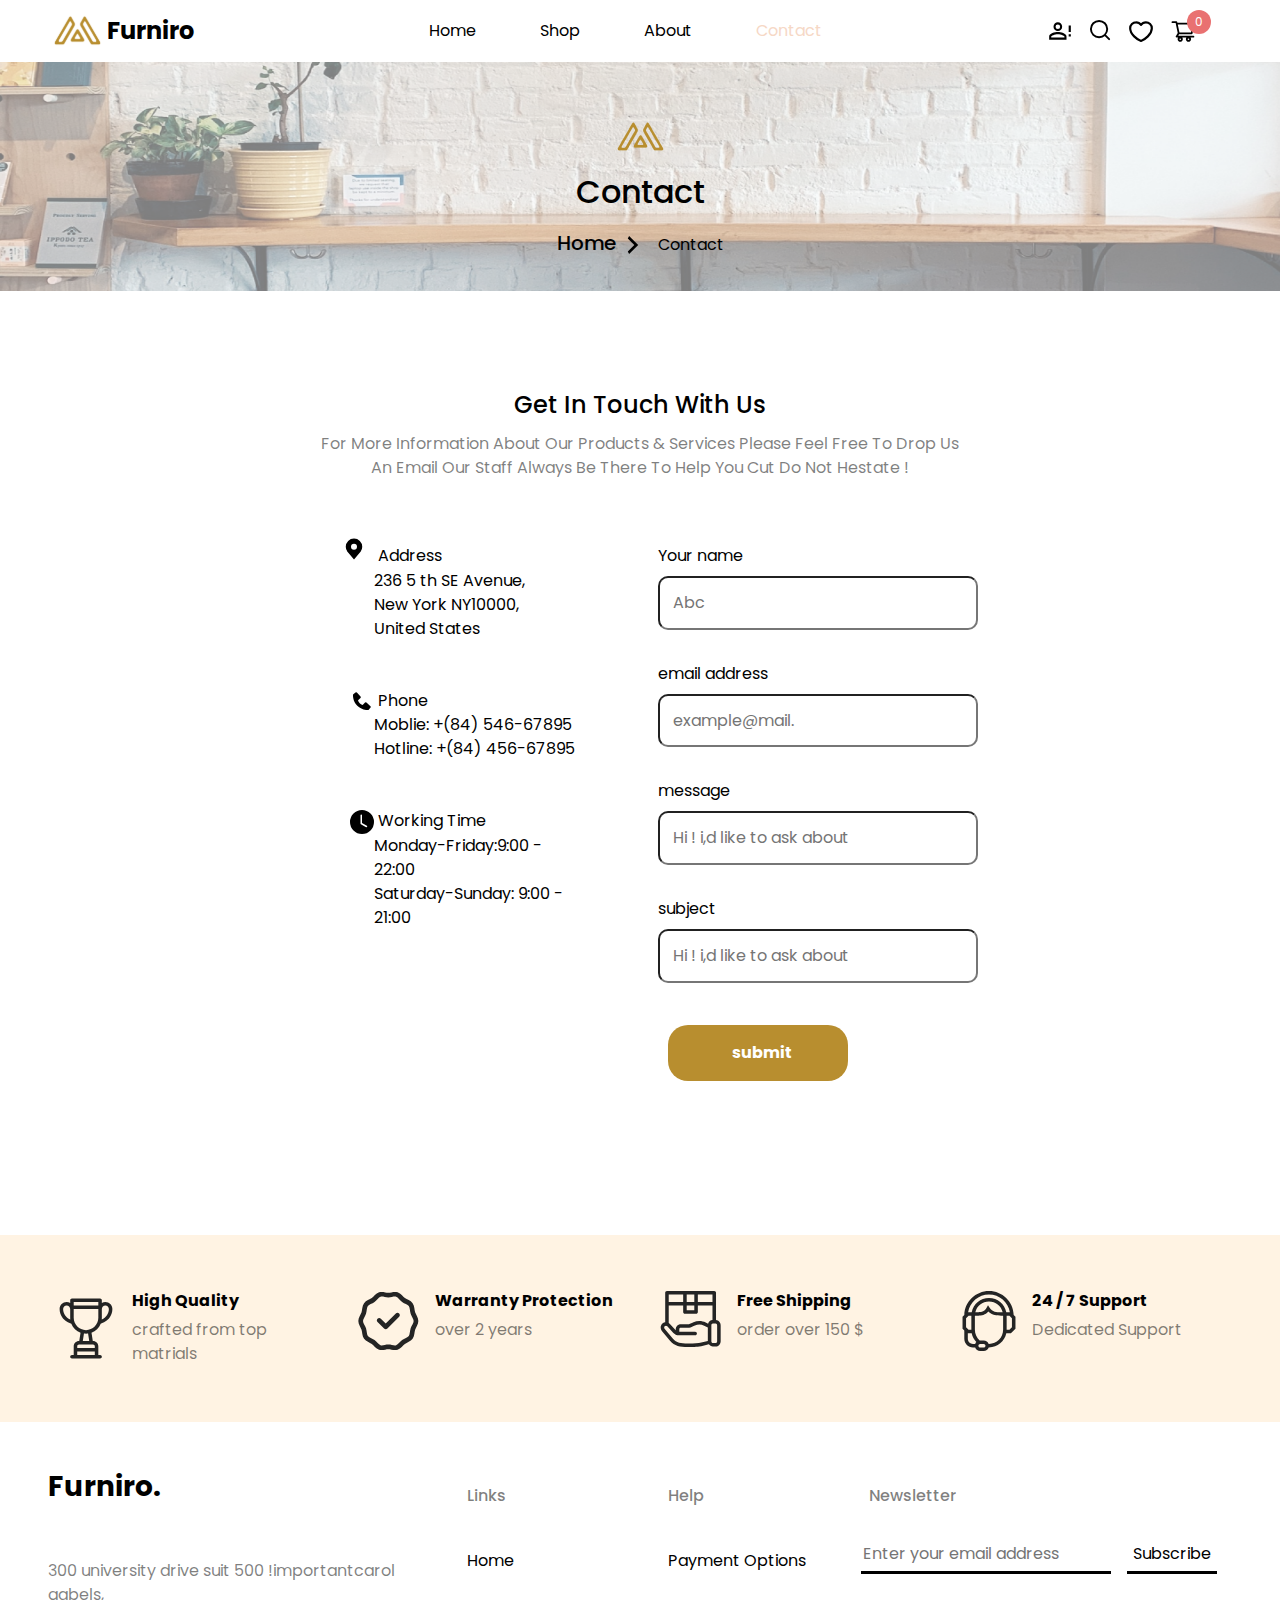
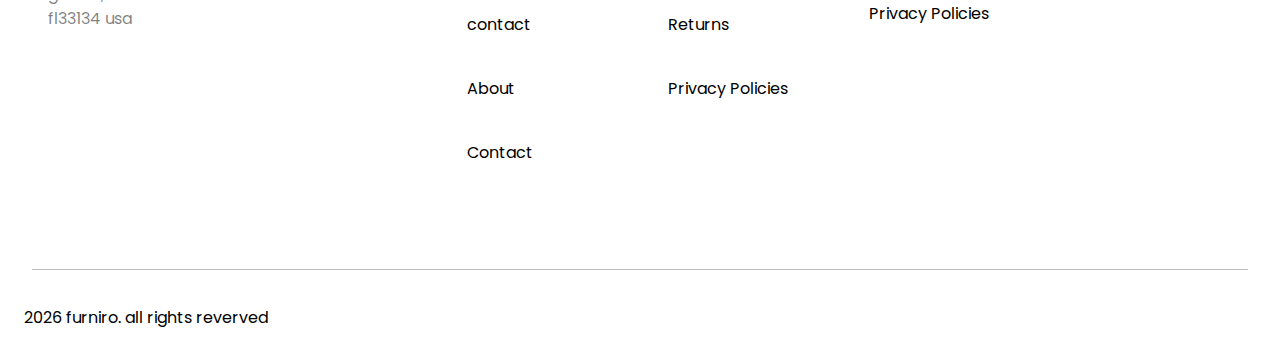
<file: contact/contact.html>
<!DOCTYPE html>
<html lang="en">
<head>
    <meta charset="UTF-8">
    <meta name="viewport" content="width=device-width, initial-scale=1.0">
    <title>Furniro contact</title>
</head>
<link rel="shortcut icon" type="image/png" href="../images/Meubel House_Logos-05.jpg">
<link rel="stylesheet" href="../css/mybootstrap.css">
<link rel="stylesheet" href="../css/bootstrap.css">
<link rel="stylesheet" href="../main/furniro.css">
<link rel="preconnect" href="https://fonts.googleapis.com">
<link rel="preconnect" href="https://fonts.gstatic.com" crossorigin>
<link href="https://fonts.googleapis.com/css2?family=Poppins:ital,wght@0,100;0,200;0,300;0,400;0,500;0,600;0,700;0,800;0,900;1,100;1,200;1,300;1,400;1,500;1,600;1,700;1,800;1,900&display=swap" rel="stylesheet">
<style>
.contacting{
    background-image: url(../images/Rectangle\ 1x.png);
    background-size:100% 100%;
    width: 100%;
    background-repeat: no-repeat;
    background-clip:var(--redcolor);
    filter:drop-shadow();
}
.container *{
    margin-block: 5px;
}
.submit{
  background-color: var(--primary);
  border: none;
  color: white;
  padding: 16px 64px;
  margin: 10px;
  font-weight: bold;
  border-radius: 20px;
  width:180px;
}
.fields{
  display: grid;
  justify-content: center;
  gap: 2em;
}
.fieldsx{
  display: grid;
  justify-content: center;
  gap: 2em;
}
.fields div input{
  padding: 0.8em;
  width: 300px;
  outline:none;
  border-radius: 10px;
}
@media(min-width:992px){
.vaidation{
  padding-inline: 200px !important;
}
.fields div input{
  width: 25vw;
}

}
</style>
<!-- ---------------------------------- -->
<body style="overflow-x: hidden;">
  <div class="page">
    <nav class="navbar navbar-expand-md">
      <div class="container-fluid">
        <a class="ms-4 navbar-brand fw-bold fs-4"  href="../index.html">
          <img src="../images/Meubel House_Logos-05.svg"  alt=""  class="d-inline-block align-text-top"> Furniro
        </a>
            <button class="navbar-toggler text-black" style="border:4px black solid;border-radius: 10px; box-shadow: none;" type="button" data-bs-toggle="collapse" data-bs-target="#navbarSupportedContent" aria-controls="navbarSupportedContent" aria-expanded="false" aria-label="Toggle navigation">
              <span  class="navbar-toggler-icon text-black" style="padding: 2px;"><svg width="20" height="26" xmlns="http://www.w3.org/2000/svg" viewBox="0 0 448 512" ><path d="M0 96C0 78.3 14.3 64 32 64H416c17.7 0 32 14.3 32 32s-14.3 32-32 32H32C14.3 128 0 113.7 0 96zM0 256c0-17.7 14.3-32 32-32H416c17.7 0 32 14.3 32 32s-14.3 32-32 32H32c-17.7 0-32-14.3-32-32zM448 416c0 17.7-14.3 32-32 32H32c-17.7 0-32-14.3-32-32s14.3-32 32-32H416c17.7 0 32 14.3 32 32z"/></svg></span>
            </button>
        <div class="collapse navbar-collapse" id="navbarSupportedContent">
          <ul class="navbar-nav ms-auto me-auto mb-2 mb-lg-0">
            <li class="nav-item">
              <a class="nav-link ms-5" aria-current="page" href="../index.html">Home</a>
            </li>
            <li class="nav-item">
              <a class="nav-link ms-5 " href="../shop/shop.html">Shop</a>
            </li>
            <li class="nav-item">
              <a class="nav-link ms-5" href="../blog/blog.html">About</a>
            </li>
            <li class="nav-item">
              <a class="nav-link ms-5 active" href="../contact/contact.html">Contact</a>
            </li>
      </ul>
          <ul class="navbar-nav ms-5 me-5">
              <li><a class="nav-link mt-0 mb-0 vali" href="#sub"><svg xmlns="http://www.w3.org/2000/svg" width="26" height="26" viewBox="0 0 24 24"><path fill="currentColor" d="M20 12V7h2v6h-2m0 4h2v-2h-2m-10-2c2.67 0 8 1.34 8 4v3H2v-3c0-2.66 5.33-4 8-4m0-9a4 4 0 0 1 4 4a4 4 0 0 1-4 4a4 4 0 0 1-4-4a4 4 0 0 1 4-4m0 10.9c-2.97 0-6.1 1.46-6.1 2.1v1.1h12.2V17c0-.64-3.13-2.1-6.1-2.1m0-9A2.1 2.1 0 0 0 7.9 8a2.1 2.1 0 0 0 2.1 2.1A2.1 2.1 0 0 0 12.1 8A2.1 2.1 0 0 0 10 5.9"/></svg></a></li>
              <li><a class="nav-link mt-0 mb-0" href="#"><svg xmlns="http://www.w3.org/2000/svg" width="23" height="23" viewBox="0 0 24 24" fill="none" stroke="currentColor" stroke-width="2" stroke-linecap="round" stroke-linejoin="round" class="ai ai-Search"><path d="M21 21l-4.486-4.494M19 10.5a8.5 8.5 0 1 1-17 0 8.5 8.5 0 0 1 17 0z"/></svg></a></li>
              <!-- <li><a class="nav-link mt-0 mb-0" id="heart" href="#"><svg id="heartsvg" xmlns="http://www.w3.org/2000/svg" width="24" height="24" viewBox="0 0 24 24" fill="none" stroke="currentColor" stroke-width="2" stroke-linecap="round" stroke-linejoin="round" class="ai ai-Heart"><path d="M7 3C4.239 3 2 5.216 2 7.95c0 2.207.875 7.445 9.488 12.74a.985.985 0 0 0 1.024 0C21.125 15.395 22 10.157 22 7.95 22 5.216 19.761 3 17 3s-5 3-5 3-2.239-3-5-3z"/></svg></a></li> -->
              <li><a class="nav-link mt-0 mb-0" id="heart" href="#"><svg class="likesvg" xmlns="http://www.w3.org/2000/svg" width="26" height="26" viewBox="0 0 48 48"><path class="pathsvg" fill="none" stroke="currentColor" stroke-linecap="round" stroke-linejoin="round" stroke-width="4" d="M15 8C8.925 8 4 12.925 4 19c0 11 13 21 20 23.326C31 40 44 30 44 19c0-6.075-4.925-11-11-11c-3.72 0-7.01 1.847-9 4.674A10.987 10.987 0 0 0 15 8"/></svg></a></li>

              <li class="icon-cart"><a class="nav-link mt-0 mb-0" href="#"><svg xmlns="http://www.w3.org/2000/svg" width="26" height="26" viewBox="0 0 1024 1024"><path fill="currentColor" d="M922.9 701.9H327.4l29.9-60.9l496.8-.9c16.8 0 31.2-12 34.2-28.6l68.8-385.1c1.8-10.1-.9-20.5-7.5-28.4a34.99 34.99 0 0 0-26.6-12.5l-632-2.1l-5.4-25.4c-3.4-16.2-18-28-34.6-28H96.5a35.3 35.3 0 1 0 0 70.6h125.9L246 312.8l58.1 281.3l-74.8 122.1a34.96 34.96 0 0 0-3 36.8c6 11.9 18.1 19.4 31.5 19.4h62.8a102.43 102.43 0 0 0-20.6 61.7c0 56.6 46 102.6 102.6 102.6s102.6-46 102.6-102.6c0-22.3-7.4-44-20.6-61.7h161.1a102.43 102.43 0 0 0-20.6 61.7c0 56.6 46 102.6 102.6 102.6s102.6-46 102.6-102.6c0-22.3-7.4-44-20.6-61.7H923c19.4 0 35.3-15.8 35.3-35.3a35.42 35.42 0 0 0-35.4-35.2M305.7 253l575.8 1.9l-56.4 315.8l-452.3.8zm96.9 612.7c-17.4 0-31.6-14.2-31.6-31.6s14.2-31.6 31.6-31.6s31.6 14.2 31.6 31.6a31.6 31.6 0 0 1-31.6 31.6m325.1 0c-17.4 0-31.6-14.2-31.6-31.6s14.2-31.6 31.6-31.6s31.6 14.2 31.6 31.6a31.6 31.6 0 0 1-31.6 31.6"/></svg></a><span></span></li>
              
          </ul>
        </div>
      </div>
    </nav>
    <div class="contacting">
      <div class="container p-5">
          <div class="text-center">
              <img src="../images/Meubel House_Logos-05.png" alt="">
              <h2 class="m-3">Contact</h2>
              <a href="../index.html" class="myhome">
              <h5 class="d-inline">Home</h5>
              </a>
              <svg class="nxt" style="color: black;" xmlns="http://www.w3.org/2000/svg" width="26" height="26" viewBox="0 0 20 20"><path fill="currentColor" d="m6 15l5-5l-5-5l1-2l7 7l-7 7z"/></svg><p class="d-inline p-1">
                <p class="going d-inline">
                  Contact
                </p>
              </p>
          </div>
      </div>
  </div>
    <div class="vaidation p-5 m-5">
      <h4 style="font-weight: 500;" class="p-1 text-center">Get In Touch With Us</h4>
      <p class="text-center text-black-50">
        For More Information About Our Products & Services Please Feel Free To Drop Us <br>
        An Email Our Staff Always Be There To Help You Cut Do Not Hestate ! 
      </p>
      <div class="row">
        <div class="col-md-6 p-5 pe-md-0 fieldsx mb-5">
          <div>
            <div class="mb-5">
            <svg style="position:relative; top:-8px; left:-8px;" xmlns="http://www.w3.org/2000/svg" width="24" height="24" viewBox="0 0 32 32"><path fill="currentColor" d="M16 2A11.013 11.013 0 0 0 5 13a10.9 10.9 0 0 0 2.216 6.6s.3.395.349.452L16 30l8.439-9.953c.044-.053.345-.447.345-.447l.001-.003A10.9 10.9 0 0 0 27 13A11.013 11.013 0 0 0 16 2m0 15a4 4 0 1 1 4-4a4.005 4.005 0 0 1-4 4"/><circle cx="16" cy="13" r="4" fill="none"/></svg>
              <span>
                <span>Address</span>
                <p class="ml-4">
                  236 5 th SE Avenue, <br> New York NY10000, <br> United States 
                </p>
              </span>
            </div>
            <div class="my-5">
              <svg xmlns="http://www.w3.org/2000/svg" width="24" height="24" viewBox="0 0 24 24"><path fill="currentColor" d="m20.487 17.14l-4.065-3.696a1.001 1.001 0 0 0-1.391.043l-2.393 2.461c-.576-.11-1.734-.471-2.926-1.66c-1.192-1.193-1.553-2.354-1.66-2.926l2.459-2.394a1 1 0 0 0 .043-1.391L6.859 3.513a1 1 0 0 0-1.391-.087l-2.17 1.861a1 1 0 0 0-.29.649c-.015.25-.301 6.172 4.291 10.766C11.305 20.707 16.323 21 17.705 21c.202 0 .326-.006.359-.008a.992.992 0 0 0 .648-.291l1.86-2.171a.997.997 0 0 0-.085-1.39"/></svg>
              <span>
                <span>Phone</span>
                <p class="ml-4">Moblie: +(84) 546-67895 <br> Hotline: +(84) 456-67895</p>
              </span>
            </div>
            <div>
              <svg xmlns="http://www.w3.org/2000/svg" width="24" height="24" viewBox="0 0 16 16"><path fill="currentColor" d="M16 8A8 8 0 1 1 0 8a8 8 0 0 1 16 0M8 3.5a.5.5 0 0 0-1 0V9a.5.5 0 0 0 .252.434l3.5 2a.5.5 0 0 0 .496-.868L8 8.71z"/></svg>
              <span>
                <span>Working Time</span>
                <p class="ml-4"> Monday-Friday:9:00 - <br> 22:00 <br> Saturday-Sunday: 9:00 - <br> 21:00 </p>
              </span>
            </div>
          </div>
        </div>
        <div class="col-md-6 p-5 ps-md-0 fields">
            <div>
              <label for="name">Your name</label>
              <br>
              <input type="text" class="namefield" name="name" placeholder="Abc">            
            </div>
            <div>
              <label for="mail">email address</label>
              <br>
              <input type="email" class="mailfield" name="mail" placeholder="example@mail.">
            </div>
            <div>
              <label for="message">message</label>
              <br>
              <input  type="text" class="messagefiled" name="message" placeholder="Hi ! i,d like to ask about">
            </div>
            <div>
              <label for="subject">subject</label>
              <br>
              <input  type="text" class="subjectfiled" name="subject" placeholder="Hi ! i,d like to ask about">
            </div>
          <button class="submit">submit</button>          

        </div>
      </div>

    </div>

  

   <div class="features p-5">
    <div class="row">
      <div class="col-md-3 col-6">
        <div class="feature d-flex mb-md-0 mb-5">
          <img src="../images/trophy 1.svg" class="p-2" alt="">
        <div class="p-2">
        <h6 class="fw-bold">High Quality</h6>
          <div class="fs-7 text-black-50">crafted from top matrials</div>
        </div>
        </div>
      </div>
      <div class="col-md-3 col-6">
        <div class="feature d-flex mb-md-0 mb-5">
          <img src="../images/true.svg" class="p-2" alt="">
        <div class="p-2">
        <h6 class="fw-bold">Warranty Protection</h6>
          <div class="fs-7 text-black-50">over 2 years</div>
        </div>
        </div>
      </div>
      <div class="col-md-3 col-6">
        <div class="feature d-flex">
          <img src="../images/handcarrybox.svg" class="p-2" alt="">
        <div class="p-2">
        <h6 class="fw-bold">Free Shipping</h6> 
          <div class="fs-7 text-black-50">order over 150 $</div>
        </div>
        </div>
      </div>
         <div class="col-md-3 col-6">
        <div class="feature d-flex">
          <img src="../images/girl.svg" class="p-2" alt="">
        <div class="p-2">
        <h6 class="fw-bold">24 / 7 Support</h6>
          <div class="fs-7 text-black-50">Dedicated Support</div>
        </div>
        </div>
      </div>
    </div>
   </div>
  <div class="footer p-5">
    <div class="row">
      <div class="col-lg-4 col-8">
        <h3 class="fw-bold pb-5">Furniro.</h3>
        <p class="text-black-50">
          300 university drive suit 500  !importantcarol <br> gabels, <br>
          fl33134 usa
        </p>
      </div>
      <div class="col-lg-2 col-4">
      <h6 class="text-black-50 p-3">Links</h6>
      <ul class="list-unstyled lh-lg">
        <li ><a class="nav-link p-3" href="">Home</a></li>
        <li ><a class="nav-link p-3" href="">contact</a></li>
        <li ><a class="nav-link p-3" href="">About</a></li>
        <li ><a class="nav-link p-3" href="">Contact</a></li>
      </ul>
    </div>
      
      <div class="col-lg-2 col-4">
        <h6 class="text-black-50 p-3">Help</h6>
        <ul class="list-unstyled lh-lg">
          <li ><a class="nav-link p-3" href="">Payment Options</a></li>
          <li ><a class="nav-link p-3" href="">Returns</a></li>
          <li ><a class="nav-link p-3" href="">Privacy Policies</a></li>
        </ul>
      </div>
      <div class="col-lg-4 col-8">
        <h6 class="text-black-50 p-3">Newsletter</h6>
        <ul class="list-unstyled lh-lg">
          <li ><input type="email" class="myemail m-2" placeholder="Enter your email address"><button class="subscribe m-2">Subscribe</button></li>
          <li ><a class="nav-link p-3" href="">Privacy Policies</a></li>
        </ul>
      </div>
    </div>
  </div>
  </div>
    <!-- ------------------------------------------------------------------------------- -->


    <section id="listcardparent" class="dont">
      <div class="d-flex justify-content-between align-items-center p-2 pb-0">
      <h4 class="d-inline dont">Shopping Cart</h4>
      <img src="../images/cart.png" class="closing" style="cursor: pointer;" alt="">
      </div>
      <hr>
      <section id="listcard" class="dont mb-3"></section>
      <span class="subtotal">Subtotal:</span>
      <hr style="width: 110%;" class="me-5">
      <div class="dont btncart d-flex">
      <button class="dont carting">
        <a style="border: none;" href="../cart/cart.html">
        cart
        </a>
      </button>
      <a href="../checkout/checkout.html">
      <button class="dont checkout">checkout</button>
      </a>
      <a href="../compare/compare.html?id=40">
        <button class="dont">comperation</button>
      </a>
      </div>
      </section>
      <button id="scrollToTopBtn" title="Go to top">↑</button>

<div class="d-none total subtotal closing"></div>
    
    <!-- ------------------------------------------------------------------------------- -->

<hr style="width: 95%; margin: 20px auto;">
<p class="m-2 p-3" ><span id="copyright"></span> furniro. all rights reverved</p>
<script src="contact.js"></script>
<script src="../main/cart.js"></script>
<script src="../main/main.js"></script>
<script src="https://cdn.jsdelivr.net/npm/bootstrap@5.3.3/dist/js/bootstrap.bundle.min.js" integrity="sha384-YvpcrYf0tY3lHB60NNkmXc5s9fDVZLESaAA55NDzOxhy9GkcIdslK1eN7N6jIeHz" crossorigin="anonymous"></script>
   
</body>
</html>
</file>
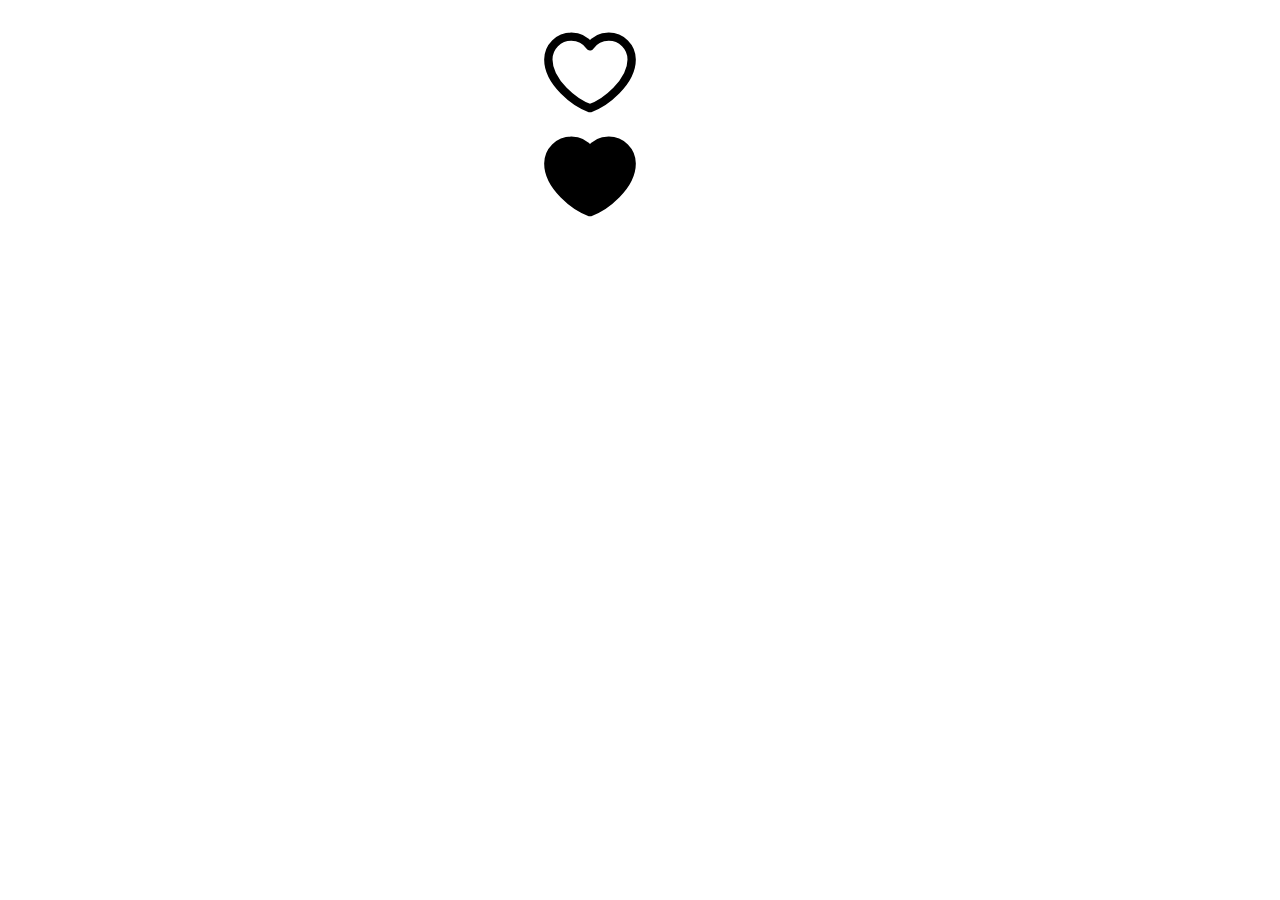
<file: images/l.html>
<!DOCTYPE html>
<html lang="en">
<head>
    <meta charset="UTF-8">
    <meta name="viewport" content="width=device-width, initial-scale=1.0">
    <title>Document</title>
</head>
<style>
    div{
        width: 200px;
        margin: 20px auto;
        height: 200px;
    }
</style>
<body>
    <div>
    <svg class="likesvg" xmlns="http://www.w3.org/2000/svg" width="100" height="100" viewBox="0 0 48 48"><path class="pathsvg" fill="none" stroke="currentColor" stroke-linecap="round" stroke-linejoin="round" stroke-width="4" d="M15 8C8.925 8 4 12.925 4 19c0 11 13 21 20 23.326C31 40 44 30 44 19c0-6.075-4.925-11-11-11c-3.72 0-7.01 1.847-9 4.674A10.987 10.987 0 0 0 15 8"/></svg>
    <svg xmlns="http://www.w3.org/2000/svg" width="100" height="100" viewBox="0 0 48 48"><path fill="currentColor" stroke="currentColor" stroke-linecap="round" stroke-linejoin="round" stroke-width="4" d="M15 8C8.925 8 4 12.925 4 19c0 11 13 21 20 23.326C31 40 44 30 44 19c0-6.075-4.925-11-11-11c-3.72 0-7.01 1.847-9 4.674A10.987 10.987 0 0 0 15 8"/></svg>
    </div>
    <script>
        document.querySelector("div").onclick=()=>{
            document.querySelector("path").setAttribute("fill","currentColor")
            document.querySelector("svg").style.color="red"
        }
    </script>
</body>
</html>
</file>
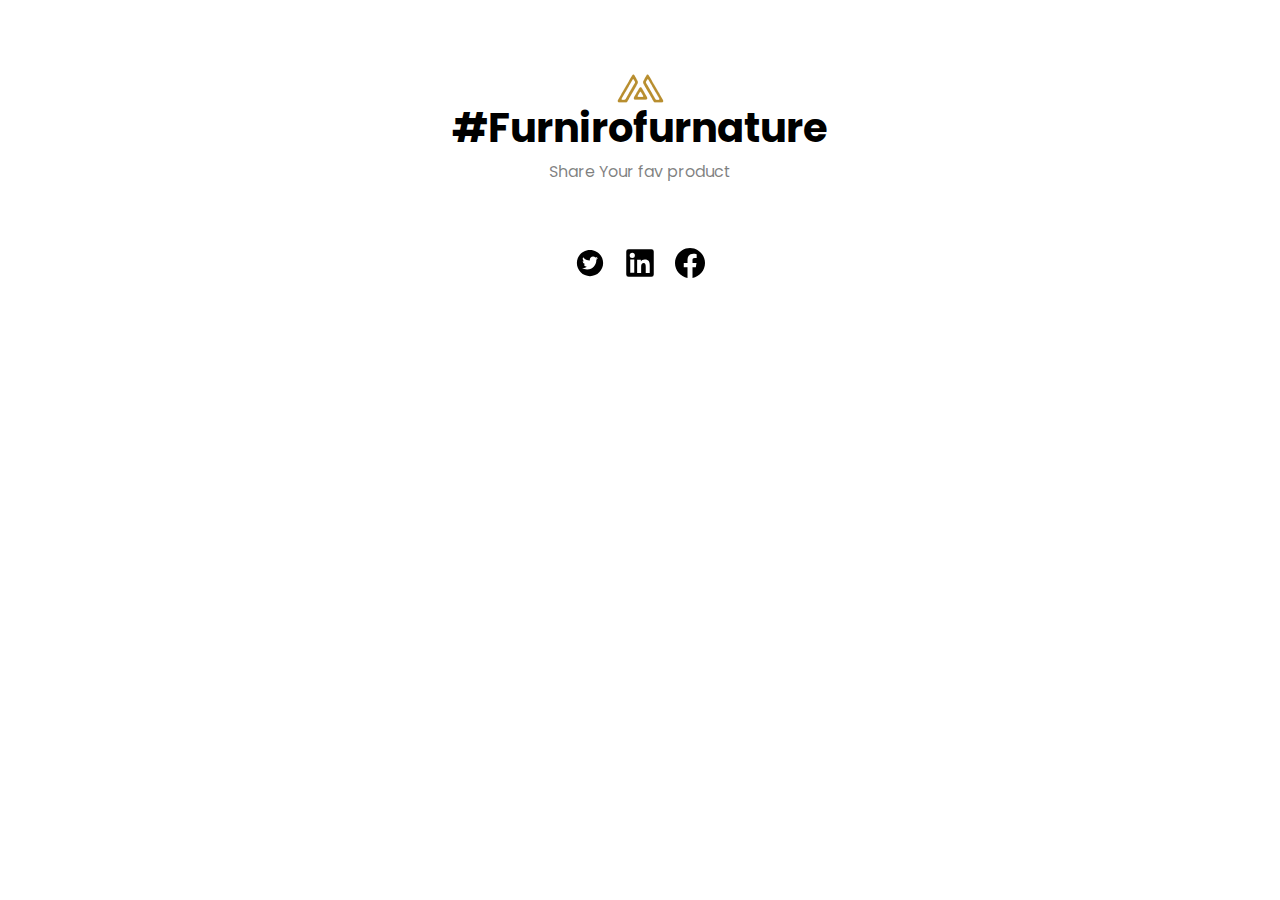
<file: share/share.html>
<!DOCTYPE html>
<html lang="en">
<head>
    <meta charset="UTF-8">
    <meta name="viewport" content="width=device-width, initial-scale=1.0">
    <title>Product Details</title>
    <link rel="shortcut icon" type="image/png" href="../images/Meubel House_Logos-05.jpg">
    <link rel="stylesheet" href="../css/bootstrap.css">
    <link rel="stylesheet" href="../css/mybootstrap.css">
    <link rel="stylesheet" href="../main/furniro.css">
    <link rel="preconnect" href="https://fonts.googleapis.com">
    <link rel="preconnect" href="https://fonts.gstatic.com" crossorigin>
    <link href="https://fonts.googleapis.com/css2?family=Poppins:ital,wght@0,100;0,200;0,300;0,400;0,500;0,600;0,700;0,800;0,900;1,100;1,200;1,300;1,400;1,500;1,600;1,700;1,800;1,900&display=swap" rel="stylesheet">
</head>
<style>
    .share-icon:hover{
        color: var(--primary);
    }
</style>
<body style="overflow-x: hidden;">
<div class="page">
    <div class="container pt-4 mt-5">
        <div class="text-center">
            <img src="../images/Meubel House_Logos-05.jpg" alt="" class="img-fluid">
            <h1 class="text-center fw-bold">#Furnirofurnature</h1>
            <p class="text-black-50 text-center mt-2">Share Your fav product</p>
          </div>
            <div class="p-5 pt-0 text-center">
                <div class="row">
                    <p>
                      <svg style="cursor: pointer;" class="share-icon twitter me-3" xmlns="http://www.w3.org/2000/svg" width="30" height="30" viewBox="0 0 1024 1024"><path fill="currentColor" d="M512 64C264.6 64 64 264.6 64 512s200.6 448 448 448s448-200.6 448-448S759.4 64 512 64m215.3 337.7c.3 4.7.3 9.6.3 14.4c0 146.8-111.8 315.9-316.1 315.9c-63 0-121.4-18.3-170.6-49.8c9 1 17.6 1.4 26.8 1.4c52 0 99.8-17.6 137.9-47.4c-48.8-1-89.8-33-103.8-77c17.1 2.5 32.5 2.5 50.1-2a111 111 0 0 1-88.9-109v-1.4c14.7 8.3 32 13.4 50.1 14.1a111.13 111.13 0 0 1-49.5-92.4c0-20.7 5.4-39.6 15.1-56a315.28 315.28 0 0 0 229 116.1C492 353.1 548.4 292 616.2 292c32 0 60.8 13.4 81.1 35c25.1-4.7 49.1-14.1 70.5-26.7c-8.3 25.7-25.7 47.4-48.8 61.1c22.4-2.4 44-8.6 64-17.3c-15.1 22.2-34 41.9-55.7 57.6"/></svg>
                      <svg style="cursor: pointer;" class="share-icon whatsapp me-3" xmlns="http://www.w3.org/2000/svg" width="30" height="30" viewBox="0 0 24 24" fill="currentColor" stroke-width="2" class="ai ai-LinkedinBoxFill"><path fill-rule="evenodd" clip-rule="evenodd" d="M1 2.838A1.838 1.838 0 0 1 2.838 1H21.16A1.837 1.837 0 0 1 23 2.838V21.16A1.838 1.838 0 0 1 21.161 23H2.838A1.838 1.838 0 0 1 1 21.161V2.838zm8.708 6.55h2.979v1.496c.43-.86 1.53-1.634 3.183-1.634 3.169 0 3.92 1.713 3.92 4.856v5.822h-3.207v-5.106c0-1.79-.43-2.8-1.522-2.8-1.515 0-2.145 1.089-2.145 2.8v5.106H9.708V9.388zm-5.5 10.403h3.208V9.25H4.208v10.54zM7.875 5.812a2.063 2.063 0 1 1-4.125 0 2.063 2.063 0 0 1 4.125 0z"/></svg>
                      <svg style="cursor: pointer;" class="share-icon facebook" xmlns="http://www.w3.org/2000/svg" width="30" height="30" viewBox="0 0 24 24" fill="currentColor" stroke-width="2" class="ai ai-FacebookFill"><g clip-path="url(#clip0_65_70)"><path fill-rule="evenodd" clip-rule="evenodd" d="M0 12.067C0 18.033 4.333 22.994 10 24v-8.667H7V12h3V9.333c0-3 1.933-4.666 4.667-4.666.866 0 1.8.133 2.666.266V8H15.8c-1.467 0-1.8.733-1.8 1.667V12h3.2l-.533 3.333H14V24c5.667-1.006 10-5.966 10-11.933C24 5.43 18.6 0 12 0S0 5.43 0 12.067z"/></g><defs><clipPath id="clip0_65_70"><rect width="24" height="24"/></clipPath></defs></svg>      
                    </p>
                  </div>
                </div>
            </div>
        </div>
    <script src="https://cdn.jsdelivr.net/npm/bootstrap@5.3.3/dist/js/bootstrap.bundle.min.js" integrity="sha384-YvpcrYf0tY3lHB60NNkmXc5s9fDVZLESaAA55NDzOxhy9GkcIdslK1eN7N6jIeHz" crossorigin="anonymous"></script>
    <script>
    document.addEventListener("DOMContentLoaded", () => {
      const projectTitle = encodeURIComponent("Check out this project!");
      document.querySelectorAll(".share-icon").forEach(icon => {
          icon.addEventListener("click", (e) => {
              let shareUrl = "";
              if (icon.classList.contains("twitter")) {
                  shareUrl = `https://twitter.com/intent/tweet?url=https://mostafa-nezar.github.io/furniro-4/shop/shop.html&text=${projectTitle}`;
              } else if (icon.classList.contains("linkedin")) {
                  shareUrl = `https://www.linkedin.com/shareArticle?mini=true&url=https://mostafa-nezar.github.io/furniro-4/shop/shop.html&title=${projectTitle}`;
              } else if (icon.classList.contains("facebook")) {
                  shareUrl = `https://www.facebook.com/sharer/sharer.php?u=https://mostafa-nezar.github.io/furniro-4/shop/shop.html`;
              } else if (icon.classList.contains("whatsapp")) {
                  shareUrl = `https://api.whatsapp.com/send?text=https://mostafa-nezar.github.io/furniro-4/shop/shop.html`;
              }
              if (shareUrl) {
                  window.open(shareUrl, "_blank", "width=600,height=400,left=500,top=100");
              }
          });
      });
  });
    </script>
</body>
</html>
</file>
<file: main/furniro.css>
:root{
    --color:#F6D8C6;
    --primary:#B88E2F;
    --black:#3A3A3A;
    --color3:#FFF3E3;
    --greencolor:#2EC1AC;
    --redcolor:#E97171;
    --semi-white:#F4F5F7;
    --gray:#898989a8;
    --wired:#F9F1E7;
    --x:#FCF9F4;
    --mygray:#9F9F9F;
}

body{
    margin: 0px;
    font-family: "Poppins", sans-serif;
}
*{
    box-sizing: border-box;
    margin: 0px;
}
/* -----------------------------------nav-start----and-----banner-start---------------------------- */
nav{
    background-color: white;
}
.nav-link{
    color: black;
}
.nav-link:hover{
    color: var(--color);
}
nav .active{
    color: var(--color) !important;
}
.icon-cart{
    position: relative;
}
.icon-cart span{
    background-color: var(--redcolor);
    display: flex;
    justify-content: center;
    align-items: center;
    color: #ffffff;
    width:20px;
    height: 20px;
    border-radius: 25px;
    position: absolute;
    left: 25px;
    top: 0%;
    padding: 12px;
    font-size: 12px;   
}
.gray{
    color: var(--mygray);
  }
button,a,.hover-red svg{
    transition: 1s !important;
}
.addbutton:hover{
    background-color: var(--primary);
    color: white;
}
.lay a:hover{
    color: var(--primary) !important;
}
.lay a.likex:hover{
    color: var(--redcolor) !important;
}
/* footer */

ul li input{
    width: 250px;
    border: none;
    outline: none;
    border-bottom: black 3px solid;
}
ul li .subscribe{
background-color: transparent;
border: none;
outline: none;
border-bottom: black 3px solid;
}




/* cart list */
#listcardparent{
    position: absolute;
    top: 0;
    right: 0;
    background-color: white;
    width: 330px;
    padding: 1em;
    transform: translateX(400px);
    transition: 1s;
}

#listcard{
    height: 50vh;
    overflow: scroll;
    overflow-x: hidden;

}

.item:not(:first-child){
    margin-block: 2em;
    display:flex;
}


.item img{
    width: 60px;
    border-radius: 10px;
}

.btncart *:not(a){
    background-color: white;
    border: 1px solid;
    border-radius:20px ;
    margin-right: 0.5em;
    padding: 0em 0.7em;
}

.disp{
    transform: translateX(0) !important;
    transition: 1s;
}

.red {
    color: var(--redcolor) !important;
}

.edit{
    background-color: var(--color3);
}

.features{
    background-color: var(--color3);
}

*::selection{
    background-color: var(--color);
    color: white;
}
.darken{
    filter: brightness(50%);
    background-color: rgba(0, 0, 0, 0.5);
    transition: 1s;
}
.darken *{
    pointer-events:none;
}

#scrollToTopBtn {
    display: none;
    position: fixed;
    bottom: 20px;
    right: 20px;
    z-index: 99;
    font-size: 18px;
    border: none;
    outline: none;
    background-color: #333;
    color: white;
    cursor: pointer;
    padding: 15px;
    border-radius: 10px;
}

#scrollToTopBtn:hover {
    background-color:var(--primary);
}
.show-more{
    background-color:white;
    color: var(--primary);
    padding: 12px;
    width: 250px;
    font-weight: 500;
    border: none;
    border: 2px solid var(--primary);
    font-size: 24px;
    border-radius: 10px;
    text-align: center;
}
.show-more:hover{
    background-color: var(--primary);
    color: white;
}
.cont{
    position: relative;
    max-width: 300px;
    min-width: 300px;
    max-height: 460px;
    height: 460px;
    margin: 20px auto;
    overflow: hidden;
    background-color: var(--redcolor);
    background-color: var(--semi-white);
}
.cont div .sale{
    position: absolute;
    background-color: var(--red);
    border-radius: 50%;
    width: 50px;
    height: 50px;
    right:5%;
    top: 5%;
    display: flex;
    justify-content: center;
    align-items: center;
    color: white;
}

.new{
    background-color: var(--greencolor )!important;
}

.des{
    padding: 20px;
}
.cont .des{
    color: black ;
}
.lay{
    display: flex;
    place-items: center;
    overflow: hidden;
    width:100%;
    height: 542px;
    position: relative;
    transform: translateY(-200%) translateX(-100%);
    transition: 1s;
    background-color:var(--gray);
}

.cont:hover .lay{
    transform: translateY(-99%) translateX(0) !important;
    transition: 1s;
} 


.cont:hover .sale{
    display: none;
}

.lay button{
    margin-bottom: 50px;
    background-color:white;
    color: var(--primary);
    padding: 10px;
    width: 200px;
    border: none;
    font-size: 24px;
    font-weight: 700;
}
.go{
    position: absolute;
    transform: translate(100px);
    transition: 3s;
}
.go2{
    position: absolute;
    transform: translate(150px);
    transition: 3s;
}
.hello{
    color: transparent;
    background-clip: text;
    background-image: linear-gradient(to right,red,green blue,yellow);
}
.contacting{
    background-image: url(../images/Rectangle\ 1x.png);
    background-size:100% 100%;
    width: 100%;
    background-repeat: no-repeat;
    background-clip:var(--redcolor);
    filter:drop-shadow();
    height: 229.4px;
}

.popup {
    position: fixed;
    top: 20%;
    left: 50%;
    transform: translate(-50%, -50%);
    /* background-color: #4CAF50;  */
    background-color: var(--primary); 
    color: white;
    padding: 16px;
    border-radius: 5px;
    box-shadow: 0 4px 8px rgba(0, 0, 0, 0.2);
    z-index: 1000;
    transition: opacity 0.5s ease, visibility 0.5s ease;
    opacity: 0;
    visibility: hidden;
    }
    
.popup.show {
    opacity: 1;
    visibility: visible;
}
    

.no-transition * {
    transition: none !important;
  }

  @media(max-width:520px){
    .products-show .row{
        margin: 0 !important;
        margin-bottom: 3rem !important;
    }

    .products-show{
        padding: 0;
        padding-bottom: 3rem;
    }
}
@media(min-width:950px) and (max-width:1400px){
    .cont{
        min-width: auto;
    }
} 
@media(min-width:992px) and (max-width:1100px){
    .cont:hover .lay{
        transform: translateY(-92%) !important;
 
    }
}
@media(min-width:1250px) and (max-width:1400px){
    .cont:hover .lay{
        transform: translateY(-91%) !important;
 
    }
}
@media(min-width:768px) and (max-width:850px){
    .products-show{
        padding: 0.5rem !important;
    }
}
@media(min-width:1260px) {
  .col-hey{
        flex: 0 0 auto;
        width: 25%;
    }
}
.red{
   color: var(--redcolor) !important;
}

.hover-red:hover svg {
    fill: var(--primary);
}
</file>
<file: home.css>
.banner{
    background-image: url("images/scandinavian-interior-mockup-wall-decal-background\ 1.png");
    background-size:cover;
    height: 780px;
    background-repeat: no-repeat;
}

@media(max-width:768px){
    .navbar ul{
    margin-left: 2em !important;
    }
}
nav .active{
    color: var(--color) !important;
}
.mask{
    background-color:var(--color3);
    height: 55%;
    width: 40%;
    position: relative;
    left: 45%;
    top: 48%;
    transform: translate(-50%,-50%);
    padding: 50px;
    border-radius: 10px;
}
@media(max-width:1050px){
    .mask{
        width: 80%;
        left: 40%;
        top: 50%;
        transform: translate(-50%,-50%);
    }
}

.mask *:not(br){
    margin: 20px;
}
.mask span{
    word-spacing: 10px;
    letter-spacing: 5px;
    margin: 20px;
}
.mask h1{
    color: var(--primary);
    font-weight: bold;
}
.mask button{
    background-color: var(--primary);
    padding: 20px;
    border: none;
    width: 200px;
    color: white;
    font-weight: bold;
}
.mask span{
    font-weight: bold;
}
.landing .row div img:hover{
    transform: rotateY(30deg);   
    transition: 0.5s;
    transition-timing-function: ease-in-out;
}
/* ----------------------------------------------------- */




.inspiration{
    background-color: var(--x);
}
.inspiration-carousel-control-next{
    position: absolute;
    color: var(--primary);
    background-color: white;
    border-radius: 50%;
    top: 40%;
    left: 86%;
    box-shadow: 2px 2px 30px 5px gray;
    position: absolute;
 
    display: flex;
    align-items: center;
    justify-content: center;
    width: 45px;
    height: 45px;
   
}
.indicator .dot{
    color: gray;
    display: flex;
    justify-content: center;
    align-items: center;
    border-radius: 25px;
    opacity: 0.5;


}
.carousel-indicators .active{
  border: 1px solid var(--primary);
  opacity: 1;
   color: var(--primary) ;
}
.w{
    position: relative;
    left: -30%;
    bottom: 0px;
    padding: 30px;
}

.inspiration .row{
    padding-inline: 100px !important;
    padding-bottom: 0 !important ;
}

/* hash */
@media(max-width:440px){
    .cont{
        margin: 1em -1.8em !important;
    }
    .mask{
        position:initial !important;
        transform: translate(0px,0px) !important;
        width: 100%;
    }
}
@media(min-width:500px){
    .hash{
    display: grid;
    grid-template-columns:repeat(3,1fr) ;
    grid-template-columns: 40% 20% 40%;
    grid-template-areas:"four two three" "four two three";
    width: 100%;
    gap: 10px;
    justify-content: space-evenly;
}

.hash .two{
    grid-area: two;
    display: grid;
    justify-content: center;
    align-items: center;
}
.hash .four{
    grid-area: four;
    display: grid;
    gap: 10px;
    grid-template-columns:repeat(8,1fr) ;
    grid-template-rows: 49% 0.1% 49%;
    grid-template-areas: "m1 m1 m1 m3 m3 m3 m3 m3" "x x x x x x x x " "m4 m4 m4 m5 m5 m5 m5 m5" ;   
}
.hash .three{
    display: grid;
    gap: 10px;
    grid-template-columns:repeat(8,1fr) ;
    grid-template-rows: 49% 0.1% 49%;
    grid-template-areas: "m8 m8 m8 m8 m6 m6 m6 m6" "x x x x x x x x " "m10 m10 m10 m10 m9 m9 m9  ." ;   
    grid-area:three ;
}
}

@media(max-width:600px){

    
.mask *:not(br){
    margin:initial !important;
}
.mask span{
    word-spacing: initial !important;
    letter-spacing: initial !important;
    margin: initial !important;
}
.mask h1{
    color: var(--primary);
    font-weight: bold;
}
.mask button{
    padding: 20px;
    border: none;
    width: 200px;
    color: white;
    font-weight: bold;
}
.mask span{
    font-weight: bold;
}
}

.carimg{
    height: 500px;
}

@media(max-width:600px){
    .carimg{
        height: 200px;
    }
}
</file>
<file: cart/cart.css>
:root{
    --color:#F6D8C6;
    --primary:#B88E2F;
    --black:#3A3A3A;
    --color3:#FFF3E3;
    --greencolor:#2EC1AC;
    --redcolor:#E97171;
    --semi-white:#F4F5F7;
    --gray:#898989a8;
    --wired:#F9F1E7;
    --x:#FCF9F4;
    }
*{
  box-sizing: border-box;
  margin: 0;
}
body {
  font-family: 'Poppins', sans-serif;
}

a:hover{
  transition: 1s;
}
.contacting{
      background-image: url(../images/Rectangle\ 1x.png);
      background-size:100% 100%;
      width: 100%;
      background-repeat: no-repeat;
      background-clip:var(--redcolor);
      filter:drop-shadow();
      height: 229.4px;
  }
.features{
  background-color: var(--color3);
}
nav{
  background-color: white;
}
.nav-link{
  color: black;
}
.nav-link:hover:not(#heart){
  color: var(--color);
}

ul li input{
  width: 250px;
  border: none;
  outline: none;
  border-bottom: black 3px solid;
}
ul li .subscribe{
  background-color: transparent;
  border: none;
  outline: none;
  border-bottom: black 3px solid;
}
.icon-cart{
  position: relative;
}
.icon-cart span{
  background-color: var(--redcolor);
  display: flex;
  justify-content: center;
  align-items: center;
  color: #ffffff;
  width:20px;
  height: 20px;
  border-radius: 25px;
  position: absolute;
  left: 25px;
  top: 0%;
  padding: 12px;
  font-size: 12px;   
}
.myitem{
  width: 90%;
  display: flex;
  justify-content: space-around;
  align-items: center;
  margin:0 1em auto;
  margin-bottom: 2em;
}
.item img{
  width:70px;
  margin-bottom: 1em;
  border-radius: 10px;
}

.disp{
  transform: translateX(0) !important;
  transition: 1s;
}

.red {
  color: var(--redcolor) !important;
}

.bar{
  padding:1em 2em;
}

.price{
  display: flex;
  justify-content: center;
  align-items: center;
  width: 40px;
  height: 40px;
  border-radius: 10px;
  border: 2px solid;
}



#scrollToTopBtn {
  display: none;
  position: fixed;
  bottom: 20px;
  right: 20px;
  z-index: 99;
  font-size: 18px;
  border: none;
  outline: none;
  background-color: #333;
  color: white;
  cursor: pointer;
  padding: 10px;
  border-radius: 10px;
  transition: opacity 1s;
}

#scrollToTopBtn:hover {
  background-color:var(--primary);
}
.go{
  position: absolute;
  transform: translate(100px);
  transition: 3s;
}
.go2{
  position: absolute;
  transform: translate(150px);
  transition: 3s;
}
.hello{
  color: transparent;
  background-clip: text;
  background-image: linear-gradient(to right,red,green blue,yellow);
}
</file>
